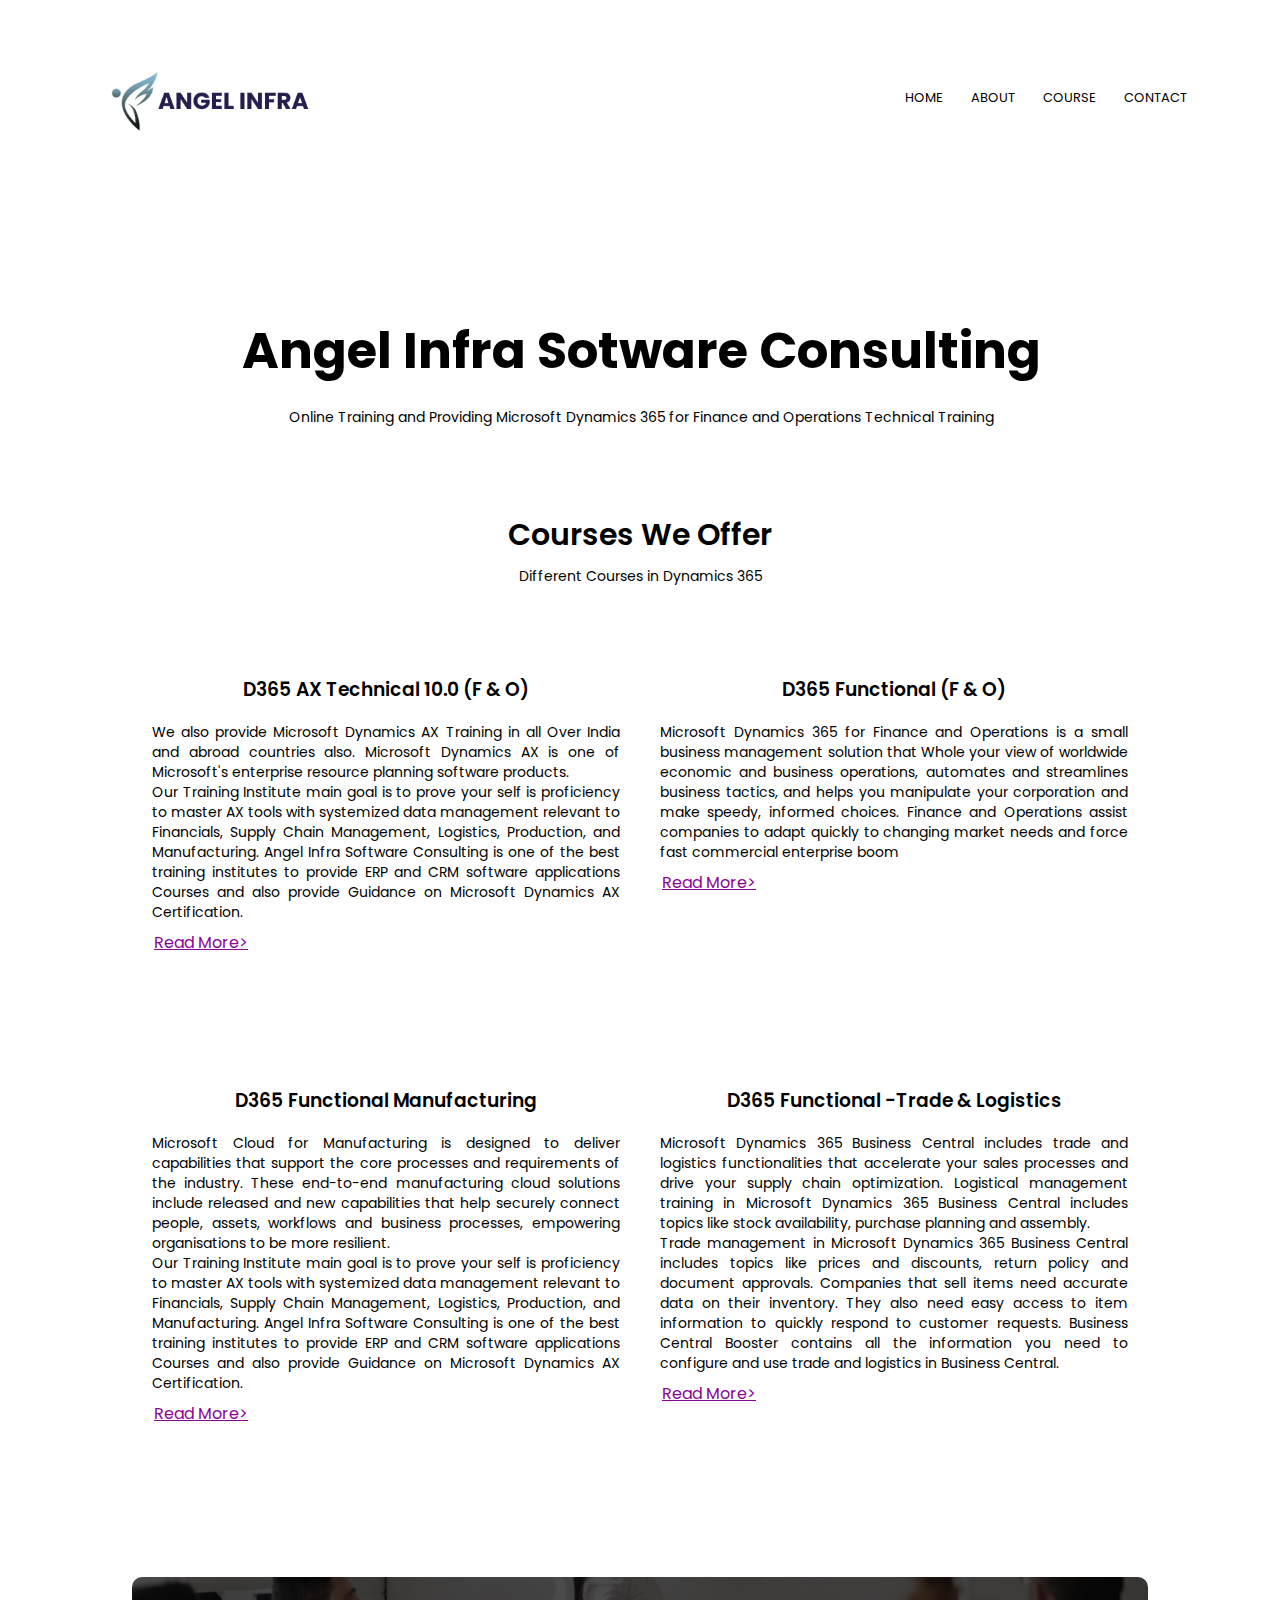
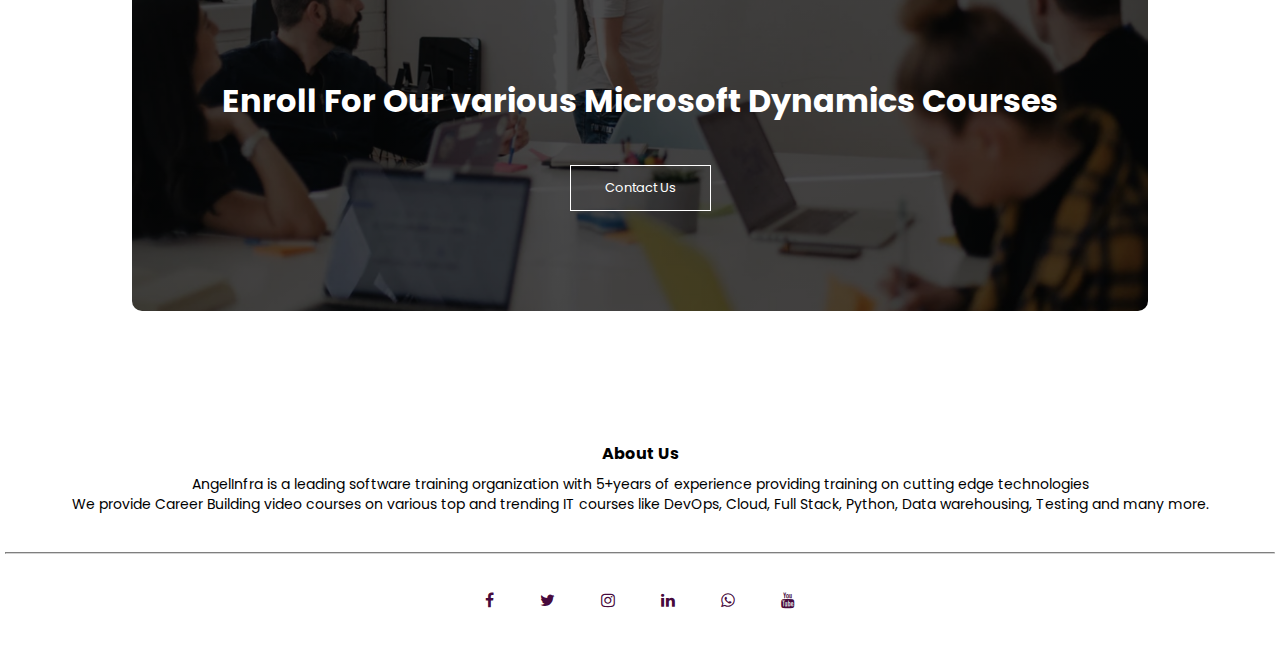
<file: Client/index.html>
<!DOCTYPE html>
<html>
  <head>
    <meta name="viewport" content="with=device-width, initial-scale=1.0" />
    <title>Angel Infra Software Consulting</title>
    <link rel="stylesheet" href="style.css" />
    <link rel="preconnect" href="https://fonts.googleapis.com" />
    <link rel="preconnect" href="https://fonts.gstatic.com" crossorigin />
    <link
      href="https://fonts.googleapis.com/css2?family=Poppins:wght@100;300;400;600;700&display=swap"
      rel="stylesheet"
    />
    <link
      rel="stylesheet"
      href="https://stackpath.bootstrapcdn.com/font-awesome/4.7.0/css/font-awesome.min.css"
    />

    <!-- Google tag (gtag.js) -->
<script async src="https://www.googletagmanager.com/gtag/js?id=G-4D86J49CFJ"></script>
<script>
  window.dataLayer = window.dataLayer || [];
  function gtag(){dataLayer.push(arguments);}
  gtag('js', new Date());

  gtag('config', 'G-4D86J49CFJ');
</script>
  </head>
  <body>
    <section class="header">
      <nav>
        <a href="index.html"><img class="logo" src="images/LOGO3.png" /></a>
        <div class="nav-links" id="navLinks">
          <i class="fa fa-times" onclick="hideMenu()"></i>
          <ul>
            <li><a href="index.html">HOME</a></li>
            <li><a href="about.html">ABOUT</a></li>
            <li><a href="course.html">COURSE</a></li>
            <li><a href="contact.html">CONTACT</a></li>
          </ul>
        </div>
        <i class="fa fa-bars" onclick="showMenu()"></i>
      </nav>
    </section>
    <section class="header1">
      <div class="text-box">
        <br />
        <br />
        <br />
        <br />
        <h1>Angel Infra Sotware Consulting</h1>
        <p>
          Online Training and Providing Microsoft Dynamics 365 for Finance and
          Operations Technical Training
        </p>
      </div>
    </section>

    <section class="course">
      <h1>Courses We Offer</h1>
      <p>Different Courses in Dynamics 365</p>

      <div class="row">
        <div class="course-col">
          <h3>D365 AX Technical 10.0 (F & O)</h3>
          <p>
            We also provide Microsoft Dynamics AX Training in all Over India and
            abroad countries also. Microsoft Dynamics AX is one of Microsoft's
            enterprise resource planning software products. <br />
            Our Training Institute main goal is to prove your self is
            proficiency to master AX tools with systemized data management
            relevant to Financials, Supply Chain Management, Logistics,
            Production, and Manufacturing. Angel Infra Software Consulting is
            one of the best training institutes to provide ERP and CRM software
            applications Courses and also provide Guidance on Microsoft Dynamics
            AX Certification.
          </p>
          <a href="Courses/D365 AX Technical 10.0 (F & O).Html">Read More></a>
        </div>
        <div class="course-col">
          <h3>D365 Functional (F & O)</h3>
          <p>
            Microsoft Dynamics 365 for Finance and Operations is a small
            business management solution that Whole your view of worldwide
            economic and business operations, automates and streamlines business
            tactics, and helps you manipulate your corporation and make speedy,
            informed choices. Finance and Operations assist companies to adapt
            quickly to changing market needs and force fast commercial
            enterprise boom
          </p>
          <a href="Courses/Microsoft D365 Finance & Operations Training.html"
            >Read More></a
          >
        </div>
      </div>
      <div class="row">
        <div class="course-col">
          <h3>D365 Functional Manufacturing</h3>
          <p>
            Microsoft Cloud for Manufacturing is designed to deliver
            capabilities that support the core processes and requirements of the
            industry. These end-to-end manufacturing cloud solutions include
            released and new capabilities that help securely connect people,
            assets, workflows and business processes, empowering organisations
            to be more resilient.<br />

            Our Training Institute main goal is to prove your self is
            proficiency to master AX tools with systemized data management
            relevant to Financials, Supply Chain Management, Logistics,
            Production, and Manufacturing. Angel Infra Software Consulting is
            one of the best training institutes to provide ERP and CRM software
            applications Courses and also provide Guidance on Microsoft Dynamics
            AX Certification.
          </p>
          <a href="Courses/D365 Functional Manufacturing.html">Read More></a>
        </div>
        <div class="course-col">
          <h3>D365 Functional -Trade & Logistics</h3>
          <p>
            Microsoft Dynamics 365 Business Central includes trade and logistics
            functionalities that accelerate your sales processes and drive your
            supply chain optimization. Logistical management training in
            Microsoft Dynamics 365 Business Central includes topics like stock
            availability, purchase planning and assembly.<br />
            Trade management in Microsoft Dynamics 365 Business Central includes
            topics like prices and discounts, return policy and document
            approvals. Companies that sell items need accurate data on their
            inventory. They also need easy access to item information to quickly
            respond to customer requests. Business Central Booster contains all
            the information you need to configure and use trade and logistics in
            Business Central.
          </p>
          <a href="Courses/D365 Functional-Trade & Logistics.html"
            >Read More></a
          >
        </div>
      </div>
    </section>
  

    <!-- ----------Call to Action------------- -->
    <section class="cta">
      <h1>Enroll For Our various Microsoft Dynamics Courses</h1>
      <a href="contact.html" class="hero-btn">Contact Us </a>
    </section>

    <!-- --------------Footer--------- -->
    <section class="footer">
      <h4>About Us</h4>
      <p>
        AngelInfra is a leading software training organization with 5+years of
        experience providing training on cutting edge technologies <br />We
        provide Career Building video courses on various top and trending IT
        courses like DevOps, Cloud, Full Stack, Python, Data warehousing,
        Testing and many more.
      </p>
      <hr class="styler" />
      <div class="icons">
        <a
          href="https://www.facebook.com/profile.php?id=100093348081585"
          target="new"
          class="targetLinks"
          type="text/html"
          ><i class="fa fa-facebook"></i
        ></a>

        <a
          href="https://twitter.com/AngelinfraS"
          target="new"
          class="targetLinks"
          type="text/html"
        >
          <i class="fa fa-twitter"></i
        ></a>

        <a
          href="https://www.instagram.com/angelinfrasoftwareconsulting/"
          target="_blank"
          class="targetLinks"
          type="text/html"
        >
          <i class="fa fa-instagram"></i
        ></a>

        <a
          href="https://www.linkedin.com/in/angelinfra-softwareconsulting-b4a14527b/"
          target="new"
          class="targetLinks"
          type="text/html"
          ><i class="fa fa-linkedin"></i
        ></a>

        <a
          href="https://wa.me/917569261540?text=Hello%2C%20Welcome%20to%20Angelinfra "
          target="new"
          class="targetLinks"
          ><i class="fa fa-whatsapp"></i
        ></a>

        <a
          href="https://youtube.com/@AngelInfraSoftwareConsulting"
          target="new"
          class="targetLinks"
        >
          <i class="fa fa-youtube"></i>
        </a>
      </div>
    </section>

    <script>
      var navLinks = document.getElementById("navLinks");
      function showMenu() {
        navLinks.style.right = "0";
      }
      function hideMenu() {
        navLinks.style.right = "-200px";
      }
    </script>
  </body>
</html>
</file>
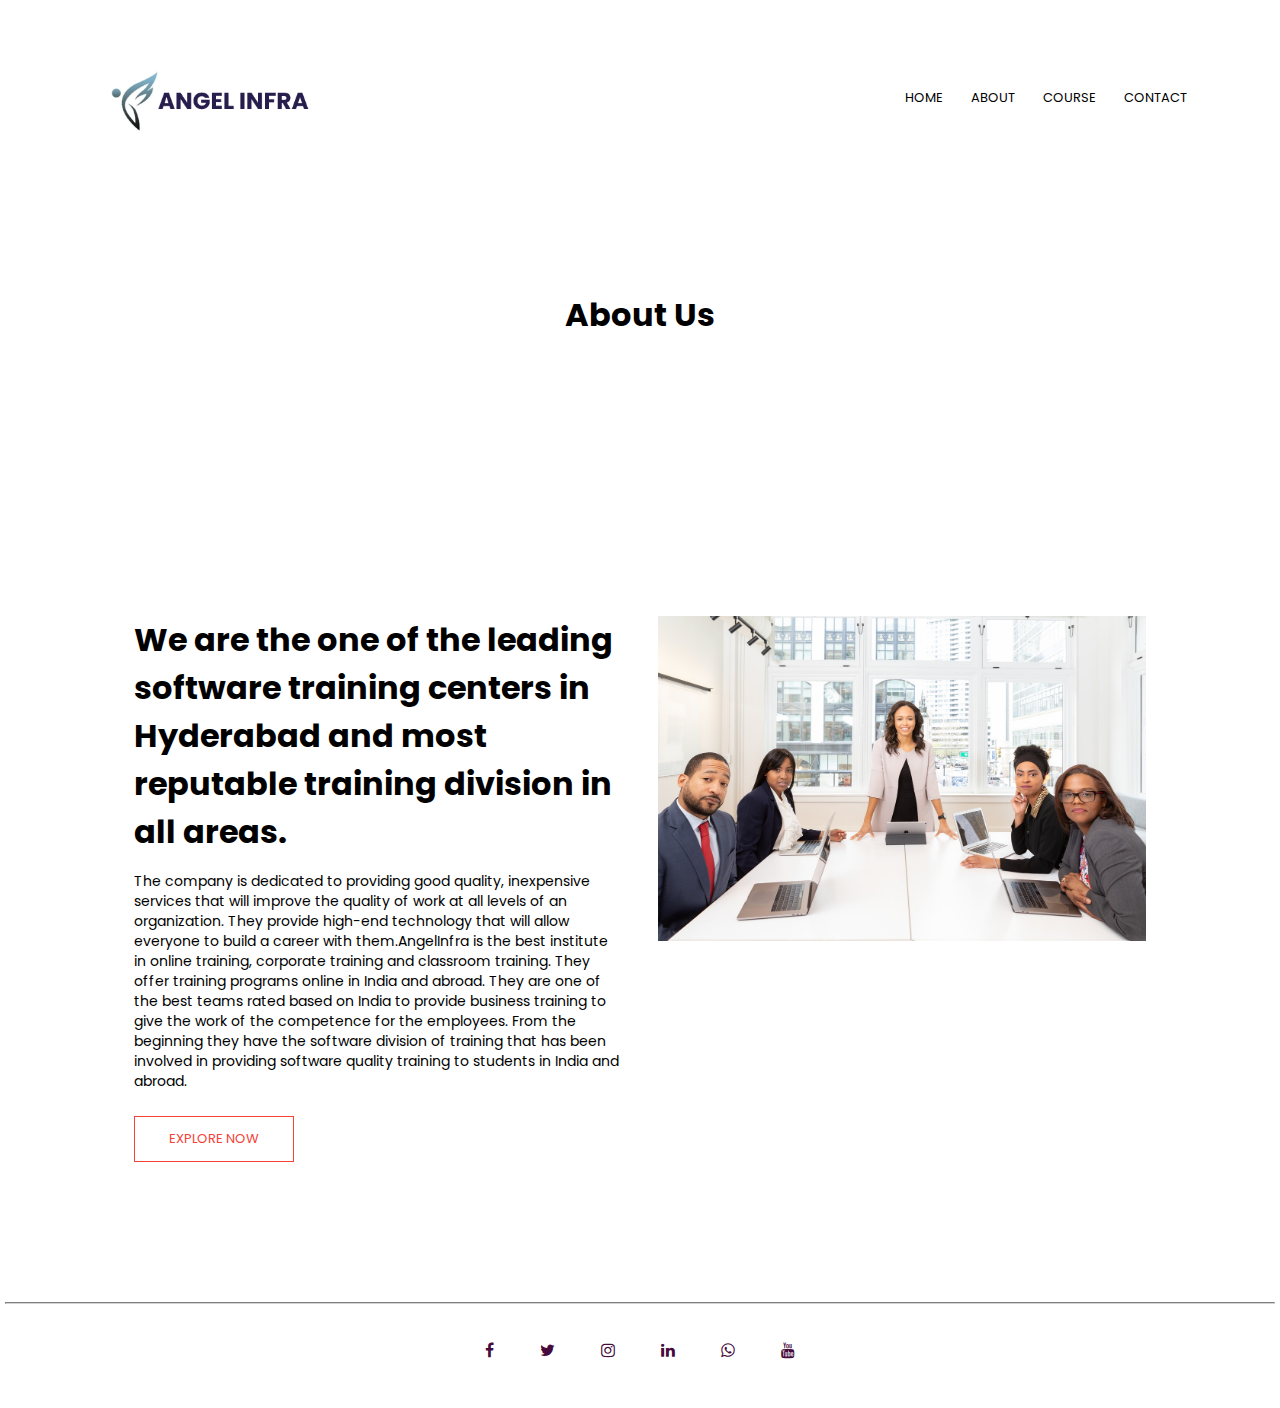
<file: Client/about.html>
<!DOCTYPE html>
<html>
  <head>
    <meta name="viewport" content="with=device-width, initial-scale=1.0" />
    <title>Angel Infra Software Consulting</title>
    <link rel="stylesheet" href="style.css" />
    <link rel="preconnect" href="https://fonts.googleapis.com" />
    <link rel="preconnect" href="https://fonts.gstatic.com" crossorigin />
    <link
      href="https://fonts.googleapis.com/css2?family=Poppins:wght@100;300;400;600;700&display=swap"
      rel="stylesheet"
    />
    <link
      rel="stylesheet"
      href="https://stackpath.bootstrapcdn.com/font-awesome/4.7.0/css/font-awesome.min.css"
    />

    <!-- Google tag (gtag.js) -->
<script async src="https://www.googletagmanager.com/gtag/js?id=G-4D86J49CFJ"></script>
<script>
  window.dataLayer = window.dataLayer || [];
  function gtag(){dataLayer.push(arguments);}
  gtag('js', new Date());

  gtag('config', 'G-4D86J49CFJ');
</script>
  </head>
  <body>
    <section class="sub-header">
      <nav>
        <a href="index.html"><img src="images/LOGO3.png" /></a>
        <div class="nav-links" id="navLinks">
          <i class="fa fa-times" onclick="hideMenu()"></i>
          <ul>
            <li><a href="index.html">HOME</a></li>
            <li><a href="about.html">ABOUT</a></li>
            <li><a href="course.html">COURSE</a></li>
            <li><a href="contact.html">CONTACT</a></li>
          </ul>
        </div>
        <i class="fa fa-bars" onclick="showMenu()"></i>
      </nav>
      <h1>About Us</h1>
    </section>

    <!-- ------- about us content ----- -->

    <section class="about-us">
      <div class="row">
        <div class="about-col">
          <h1>
            We are the one of the leading software training centers in Hyderabad
            and most reputable training division in all areas.
          </h1>
          <p>
            The company is dedicated to providing good quality, inexpensive
            services that will improve the quality of work at all levels of an
            organization. They provide high-end technology that will allow
            everyone to build a career with them.AngelInfra is the best
            institute in online training, corporate training and classroom
            training. They offer training programs online in India and abroad.
            They are one of the best teams rated based on India to provide
            business training to give the work of the competence for the
            employees. From the beginning they have the software division of
            training that has been involved in providing software quality
            training to students in India and abroad.
          </p>
          <a href="" class="hero-btn red-btn">EXPLORE NOW</a>
        </div>
        <div class="about-col">
          <img src="images/about.jpg" />
        </div>
      </div>
    </section>

    <!-- --------------Footer--------- -->
    <section class="footer">
      <!-- <h4>About Us</h4>
      <p>
        AngelInfra is a leading software training organization with 5+years of
        experience providing training on cutting edge technologies <br />We
        provide Career Building video courses on various top and trending IT
        courses like DevOps, Cloud, Full Stack, Python, Data warehousing,
        Testing and many more.
      </p> -->
      <hr class="styler" />
      <div class="icons">
        <a
          href="https://www.facebook.com/profile.php?id=100093348081585"
          target="new"
          class="targetLinks"
          type="text/html"
          ><i class="fa fa-facebook"></i
        ></a>

        <a
          href="https://twitter.com/AngelinfraS"
          target="new"
          class="targetLinks"
          type="text/html"
        >
          <i class="fa fa-twitter"></i
        ></a>

        <a
          href="https://www.instagram.com/angelinfrasoftwareconsulting/"
          target="_blank"
          class="targetLinks"
          type="text/html"
        >
          <i class="fa fa-instagram"></i
        ></a>

        <a
          href="https://www.linkedin.com/in/angelinfra-softwareconsulting-b4a14527b/"
          target="new"
          class="targetLinks"
          type="text/html"
          ><i class="fa fa-linkedin"></i
        ></a>

        <a
          href="https://youtube.com/@AngelInfraSoftwareConsulting"
          target="new"
          class="targetLinks"
          ><i class="fa fa-whatsapp"></i
        ></a>

        <a
          href="https://youtube.com/@AngelInfraSoftwareConsulting"
          target="new"
          class="targetLinks"
        >
          <i class="fa fa-youtube"></i>
        </a>
      </div>
    </section>

    <script>
      var navLinks = document.getElementById("navLinks");
      function showMenu() {
        navLinks.style.right = "0";
      }
      function hideMenu() {
        navLinks.style.right = "-200px";
      }
    </script>
  </body>
</html>
</file>
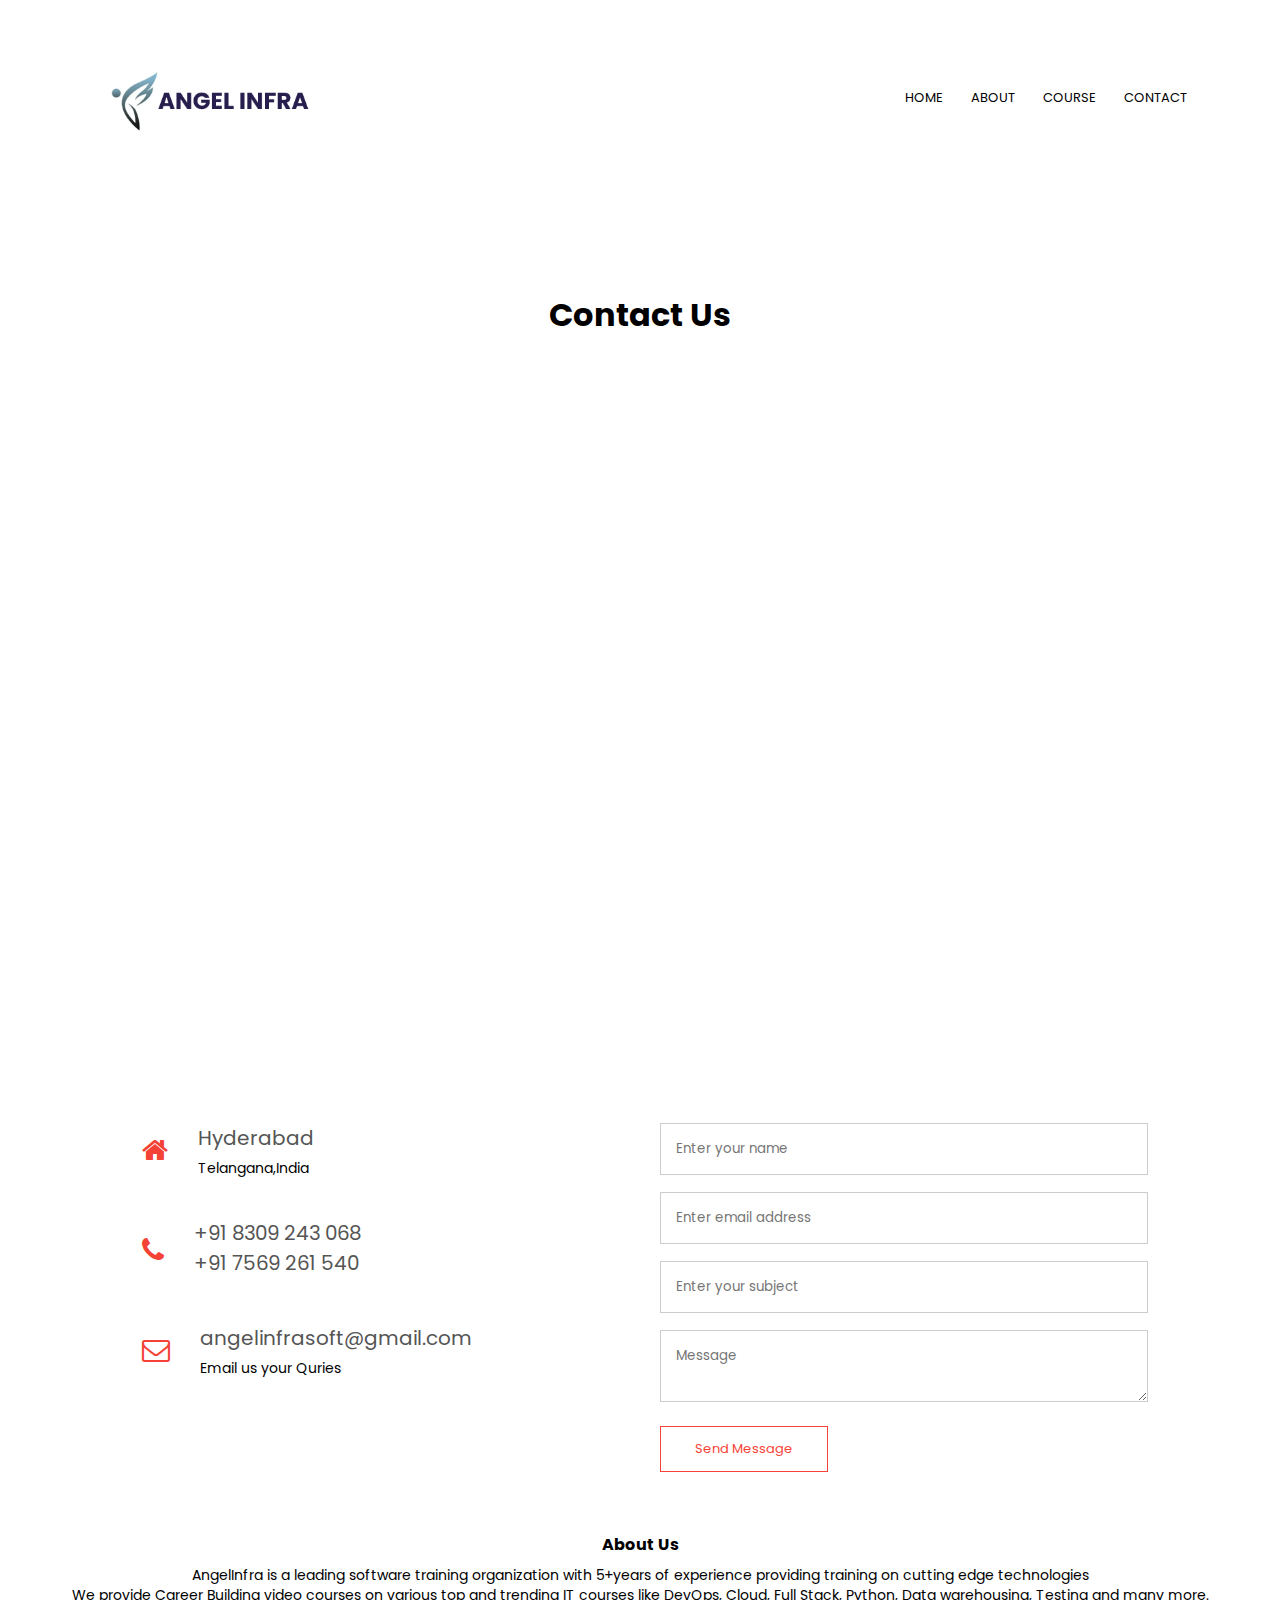
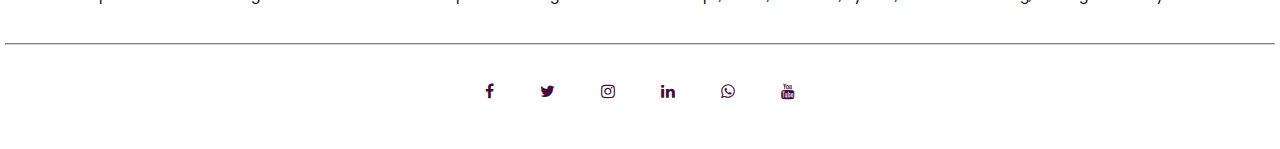
<file: Client/contact.html>
<!DOCTYPE html>
<html>
  <head>
    <meta name="viewport" content="with=device-width, initial-scale=1.0" />
    <title>Angel Infra Software Consulting</title>
    <link rel="stylesheet" href="style.css" />
    <link rel="preconnect" href="https://fonts.googleapis.com" />
    <link rel="preconnect" href="https://fonts.gstatic.com" crossorigin />
    <link
      href="https://fonts.googleapis.com/css2?family=Poppins:wght@100;300;400;600;700&display=swap"
      rel="stylesheet"
    />
    <link
      rel="stylesheet"
      href="https://stackpath.bootstrapcdn.com/font-awesome/4.7.0/css/font-awesome.min.css"
    />

    <!-- Google tag (gtag.js) -->
<script async src="https://www.googletagmanager.com/gtag/js?id=G-4D86J49CFJ"></script>
<script>
  window.dataLayer = window.dataLayer || [];
  function gtag(){dataLayer.push(arguments);}
  gtag('js', new Date());

  gtag('config', 'G-4D86J49CFJ');
</script>
  </head>
  <body>
    <section class="sub-header">
      <nav>
        <a href="index.html"><img src="images/LOGO3.png" /></a>
        <div class="nav-links" id="navLinks">
          <i class="fa fa-times" onclick="hideMenu()"></i>
          <ul>
            <li><a href="index.html">HOME</a></li>
            <li><a href="about.html">ABOUT</a></li>
            <li><a href="course.html">COURSE</a></li>
            <li><a href="contact.html">CONTACT</a></li>
          </ul>
        </div>
        <i class="fa fa-bars" onclick="showMenu()"></i>
      </nav>
      <h1>Contact Us</h1>
    </section>

    <!-- ------- Contact Us----- -->
    <section class="location">
      <iframe
        src="https://www.google.com/maps/embed?pb=!1m18!1m12!1m3!1d243646.9050962502!2d78.24323169843647!3d17.412608642170827!2m3!1f0!2f0!3f0!3m2!1i1024!2i768!4f13.1!3m3!1m2!1s0x3bcb99daeaebd2c7%3A0xae93b78392bafbc2!2sHyderabad%2C%20Telangana!5e0!3m2!1sen!2sin!4v1691508663532!5m2!1sen!2sin"
        width="600"
        height="450"
        style="border: 0"
        allowfullscreen=""
        loading="lazy"
        referrerpolicy="no-referrer-when-downgrade"
      ></iframe>
    </section>

    <section class="contact-us">
      <div class="row">
        <div class="contact-col">
          <div>
            <i class="fa fa-home"></i>
            <span>
              <h5>Hyderabad</h5>
              <p>Telangana,India</p>
            </span>
          </div>
          <div>
            <i class="fa fa-phone"></i>
            <span>
              <h5>
                +91 8309 243 068 <br />
                +91 7569 261 540
              </h5>
            </span>
          </div>
          <div>
            <i class="fa fa-envelope-o"></i>
            <span>
              <h5>angelinfrasoft@gmail.com</h5>
              <p>Email us your Quries</p>
            </span>
          </div>
        </div>
        <div class="contact-col">
          <form id="myForm" method="post">
            <input
              type="text"
              name="name"
              placeholder="Enter your name"
              required
              onchange="HandleForm(this.name)"
            />
            <input
              type="email"
              name="email"
              placeholder="Enter email address"
              required
              onchange="HandleForm(this.name)"
            />
            <input
              type="text"
              name="subject"
              placeholder="Enter your subject"
              required
              onchange="HandleForm(this.name)"
            />
            <textarea
              row="8"
              name="message"
              placeholder="Message"
              required
              onchange="HandleForm(this.name)"
            ></textarea>
            <button type="submit" class="hero-btn red-btn">Send Message</button>
          </form>
        </div>
      </div>
    </section>

    <!-- --------------Footer--------- -->
    <section class="footer">
      <h4>About Us</h4>
      <p>
        AngelInfra is a leading software training organization with 5+years of
        experience providing training on cutting edge technologies <br />We
        provide Career Building video courses on various top and trending IT
        courses like DevOps, Cloud, Full Stack, Python, Data warehousing,
        Testing and many more.
      </p>
      <hr class="styler" />
      <div class="icons">
        <a
          href="https://www.facebook.com/profile.php?id=100093348081585"
          target="new"
          class="targetLinks"
          type="text/html"
          ><i class="fa fa-facebook"></i
        ></a>

        <a
          href="https://twitter.com/AngelinfraS"
          target="new"
          class="targetLinks"
          type="text/html"
        >
          <i class="fa fa-twitter"></i
        ></a>

        <a
          href="https://www.instagram.com/angelinfrasoftwareconsulting/"
          target="_blank"
          class="targetLinks"
          type="text/html"
        >
          <i class="fa fa-instagram"></i
        ></a>

        <a
          href="https://www.linkedin.com/in/angelinfra-softwareconsulting-b4a14527b/"
          target="new"
          class="targetLinks"
          type="text/html"
          ><i class="fa fa-linkedin"></i
        ></a>

        <a
          href="https://wa.me/917569261540?text=Hello%2C%20Welcome%20to%20Angelinfra "
          target="new"
          class="targetLinks"
          type="tet/html"
          ><i class="fa fa-whatsapp"></i
        ></a>

        <a
          href="https://youtube.com/@AngelInfraSoftwareConsulting"
          target="new"
          class="targetLinks"
        >
          <i class="fa fa-youtube"></i>
        </a>
      </div>
    </section>

    <script>
      var navLinks = document.getElementById("navLinks");
      function showMenu() {
        navLinks.style.right = "0";
      }
      function hideMenu() {
        navLinks.style.right = "-200px";
      }

      //--posting contact details--------------------------------------------------------------------------------------

      //--data holding object
      let data = {
        name: "",
        email: "",
        subject: "",
        message: "",
      };

      //----updating data method
      const HandleForm = (e) => {
        //console.log(document.getElementsByName(e)[0].value);
        data[e] = document.getElementsByName(e)[0].value;
      };

      //---posting data to server
      document
        .getElementById("myForm")
        .addEventListener("submit", async (event) => {
          event.preventDefault();
         //console.log(data);
          const response = await fetch(
            "https://pink-clumsy-fly.cyclic.app/postuser/",
            {
              method: "POST",
              headers: {
                "Content-Type": "application/json",
              },
              body: JSON.stringify(data),
            }
          );

          const responseData = await response.text();
          alert("Your Request is Submitted");
        });
    </script>
  </body>
</html>
</file>
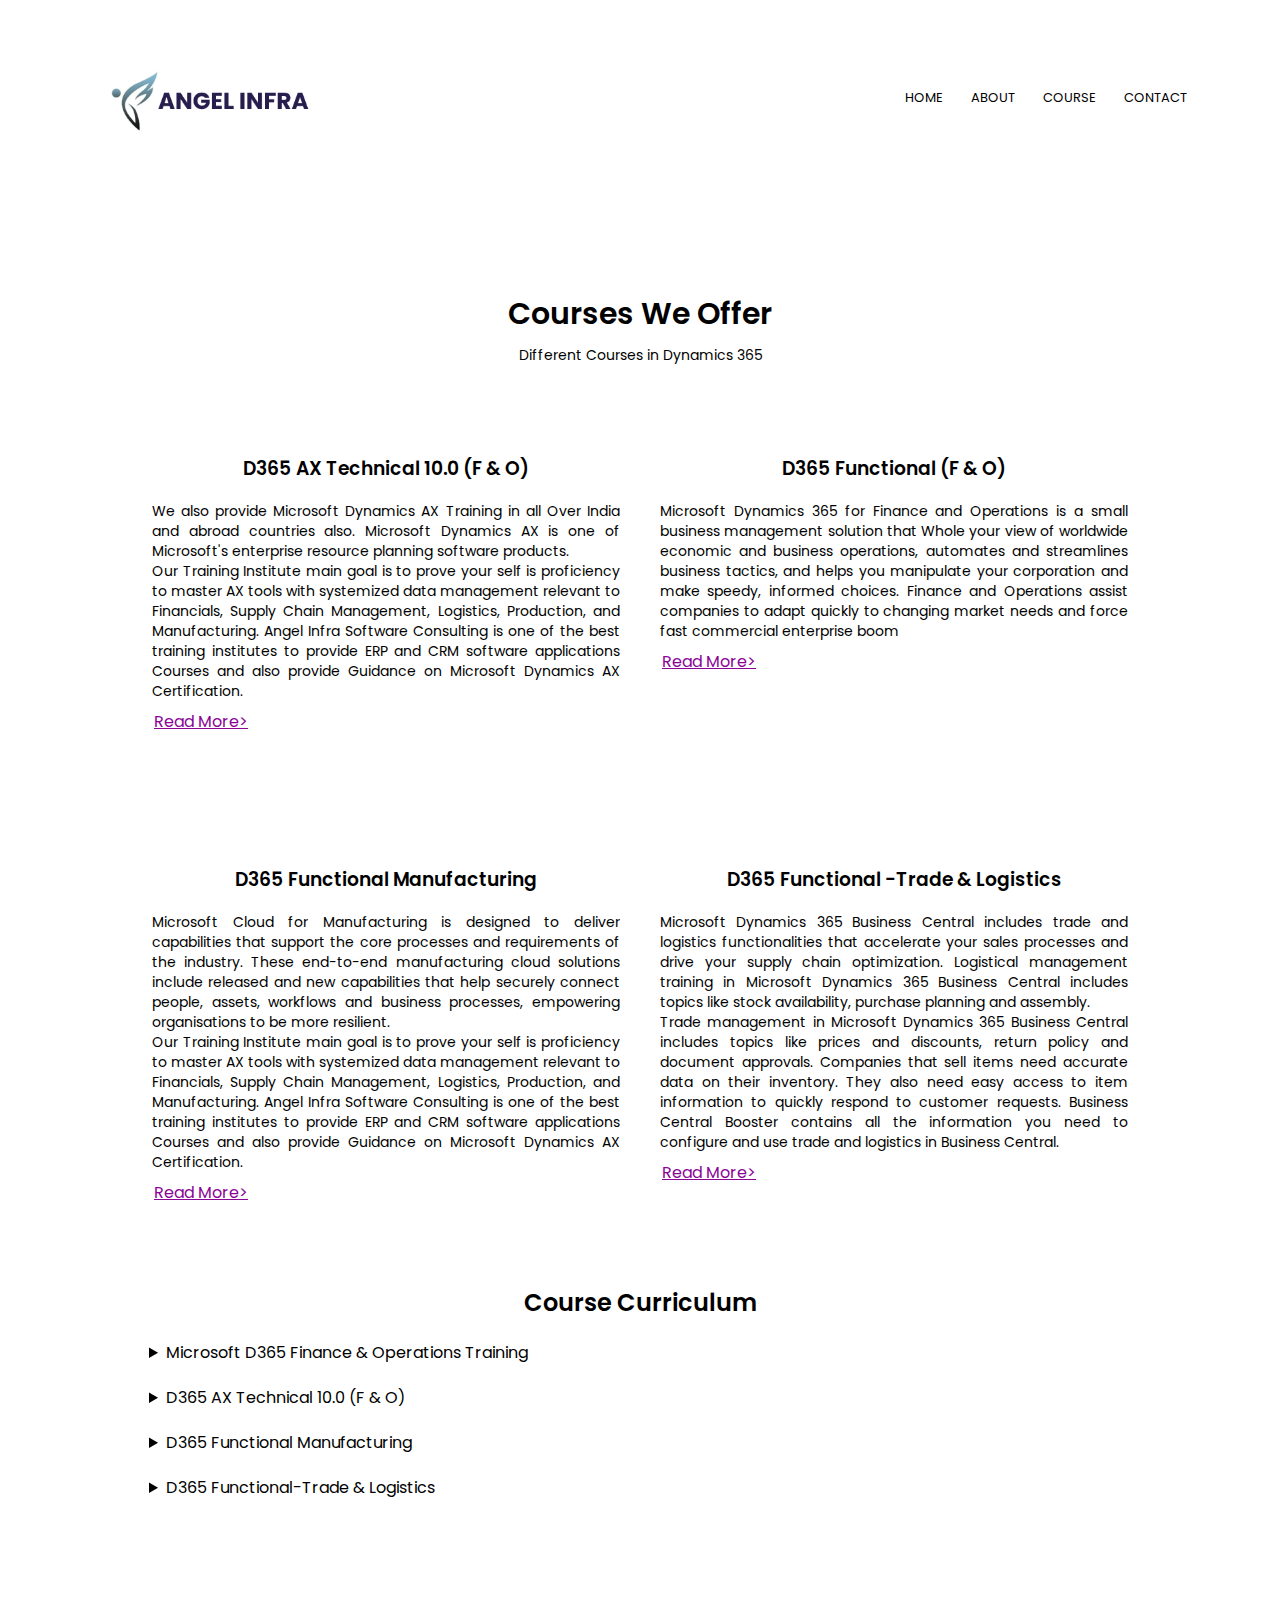
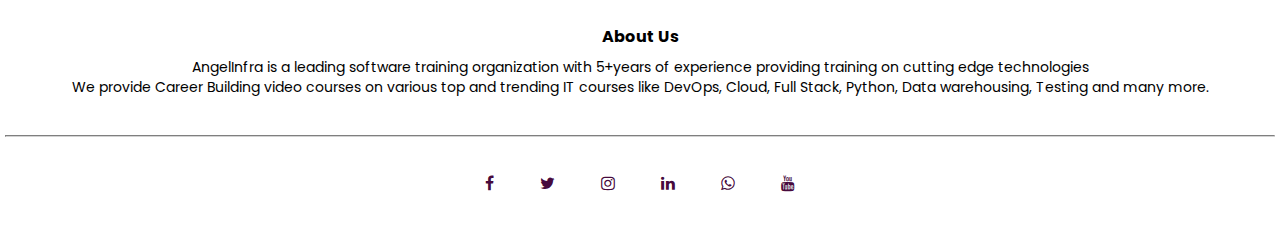
<file: Client/course.html>
<!DOCTYPE html>
<html>
<head>
    <meta name ="viewport" content="with=device-width, initial-scale=1.0">
    <title> Angel Infra Software Consulting</title>
    <link rel="stylesheet" href="style.css">
    <link rel="preconnect" href="https://fonts.googleapis.com">
    <link rel="preconnect" href="https://fonts.gstatic.com" crossorigin>
    <link href="https://fonts.googleapis.com/css2?family=Poppins:wght@100;300;400;600;700&display=swap" 
    rel="stylesheet">
    <link rel="stylesheet" href="https://stackpath.bootstrapcdn.com/font-awesome/4.7.0/css/font-awesome.min.css">


    <!-- Google tag (gtag.js) -->
<script async src="https://www.googletagmanager.com/gtag/js?id=G-4D86J49CFJ"></script>
<script>
  window.dataLayer = window.dataLayer || [];
  function gtag(){dataLayer.push(arguments);}
  gtag('js', new Date());

  gtag('config', 'G-4D86J49CFJ');
</script>
</head>
<body>
    <section class="sub-header1">
        <nav>
            <a href="index.html"><img src="images/LOGO3.png"></a>
            <div class ="nav-links" id="navLinks">
                <i class="fa fa-times" onclick="hideMenu()"></i>
                <ul>
                    <li><a href="index.html">HOME</a></li>
                    <li><a href="about.html">ABOUT</a></li>
                    <li><a href="course.html">COURSE</a></li>
                    <li><a href="contact.html">CONTACT</a></li>
                </ul>
            </div>
            <i class="fa fa-bars" onclick="showMenu()"></i>
        </nav>       
    </section>


<!-- ------- Course ----- -->
<section class="course">
    <h1> Courses We Offer</h1>
    <p> Different Courses in Dynamics 365</p>

    <div class="row">
        <div class="course-col">
            <h3> D365 AX Technical 10.0 (F & O) </h3>
            <p> We also provide Microsoft Dynamics AX Training in all Over 
                India and abroad countries also. Microsoft Dynamics AX is one
                of Microsoft's enterprise resource planning software products. <br>
                Our Training Institute main goal is to prove
                your self is proficiency to master AX tools with systemized data management
                relevant to Financials, Supply Chain Management, Logistics, Production, and
                Manufacturing. Angel Infra Software Consulting is one of the best training 
                institutes to provide ERP and CRM software applications Courses and also 
                provide Guidance on Microsoft Dynamics AX Certification. </p>
                <a href="Courses/D365 AX Technical 10.0 (F & O).Html" >Read More></a>
        </div>
        <div class="course-col">
            <h3> D365 Functional (F & O) </h3>
            <p> Microsoft Dynamics 365 for Finance and Operations is a small business management 
                solution that Whole your view of worldwide economic and business operations,
                automates and streamlines business tactics, and helps you manipulate your
                corporation and make speedy, informed choices. Finance and Operations assist
                companies to adapt quickly to changing market needs and force fast commercial
                enterprise boom </p>
                <a href="Courses/Microsoft D365 Finance & Operations Training.html" >Read More></a>
        </div>  
    </div>
    <div class="row">
        <div class="course-col">
            <h3>D365 Functional Manufacturing</h3>
            <p> Microsoft Cloud for Manufacturing is designed to deliver capabilities that
                support the core processes and requirements of the industry. These end-to-end
                manufacturing cloud solutions include released and new capabilities that help 
                securely connect people, assets, workflows and business processes, empowering 
                organisations to be more resilient.<br>

                Our Training Institute main goal is to prove
                your self is proficiency to master AX tools with systemized data management
                relevant to Financials, Supply Chain Management, Logistics, Production, and Manufacturing. Angel Infra Software Consulting is one of the best training institutes to provide
                ERP and CRM software applications Courses and also provide Guidance on 
                Microsoft Dynamics AX Certification. </p>
                <a href="Courses/D365 Functional Manufacturing.html" >Read More></a>

        </div>
        <div class="course-col">
            <h3>D365 Functional -Trade & Logistics</h3>
            <p> Microsoft Dynamics 365 Business Central includes trade and logistics functionalities 
                that accelerate your sales processes and drive your supply chain optimization.
                Logistical management training in Microsoft Dynamics 365 Business Central includes
                 topics like stock availability, purchase planning and assembly.<br>                 
                Trade management in Microsoft Dynamics 365 Business Central includes topics like prices and discounts, return policy and document approvals.                   
                Companies that sell items need accurate data on their inventory. They also need easy access to item information to quickly respond to customer requests.
                Business Central Booster contains all the information you need to configure and use trade and logistics in 
                Business Central. </p>
                <a href="Courses/D365 Functional-Trade & Logistics.html" >Read More></a>

        </div>
    </div>
</section>

<!-- ----------COURSE CONTENT---------- -->
    <section class ="course-col2">
                <h3>Course Curriculum</h3>
                <details>
                    <summary class ="course-co" >Microsoft D365 Finance & Operations Training</summary>
                    <details class="coursecon">
                        <summary>General Leger</summary>
                        <li> Legal Entity creation (Company Creation)</li>
                        <li>    Financial dimensions setup</li> 
                        <li>    Organization Hierarchy</li>
                        <li>    Ledger setup</li>
                        <li>    Chart of Accounts</ul>li 
                        <li>    Accounts structure setup</li> 
                        <li>    Advanced rule structure setup</ul>   
                        <li>    Currency and Exchange Rate Setup</li> 
                        <li>    Periods and Fiscal Year Setup</li>
                        <li>    Date Intervals</li>
                        <li>    Journal setup</li>
                        <li>    Account Allocations Terms</li>
                        <li>    Accounts for automatic transactions</li>
                        <li>    Balance Control Accounts</li>
                        <li>    General Ledger Parameters</li>
                        <li>    Working with Journals</li>
                        <li>    Enter General Ledger Transactions</li>
                        <li>    General Ledger Transaction Reversal.</li>
                        <li>    Inquiries and Reports Related to the Chart of Accounts</li>
                        <li>    Inquire and View Reports on Daily Journal Transactions </li>
                    </details>
                    <details  class="coursecon">
                        <summary>Finanical Statements</summary>
                            <li> Statement Row Definition</li>
                            <li> Statement Column Definition</li>
                            <li>Generation of Financial Statement</li>
                    </details>
                    <details class="coursecon">
                        <summary>Accounts Payable</summary>
                        <li> Payment Schedule </li>
                        <li> Terms of Payment</li>
                        <li> Payment Days</li>
                        <li> Cash Discount</li>
                        <li> Payment Fee</li>
                        <li> Methods of Payment</li>
                        <li> Accounts Payable Posting Profiles</li>
                        <li> Vendor Groups & Vendors</li>
                        <li> Enter Transactions Using Invoice Journal & purchase orders</li>
                        <li> PO Prepayments and settlement of prepayments</li>
                        <li> Settlement process</li>
                        <li> Payment journal process</li>
                        <li> Reversal of transactions</li>
                        <li> Intercompany orders </li>
                    </details>
                    <details class="coursecon">
                        <summary>Accounts Receivable</summary>
                         <li>    Payment Schedule</li>
                         <li>   Terms of Payment</li>
                         <li>   Payment Days</li>
                         <li>   Cash Discount</li>
                         <li>   Payment Fee</li>
                         <li>   Methods of Payment</li>
                         <li>   Accounts Receivable Posting Profiles</li>
                         <li>   Customer Groups & Customers</li>
                         <li>   Enter Transactions Using Invoice Journal & Sales Orders</li>
                         <li>   SO Prepayments and settlement of SO with prepayments</li>
                         <li>   Settlement process</li>
                         <li>   Payment journal process</li>
                         <li>   Reversal of transactions</li>
                         <li>   Intercompany orders </li>                                      
                    </details>
                    <details class="coursecon" >
                        <summary>Bank Configuration</summary>
                         <li>   Bank Transaction Types</li>
                         <li>   Bank Transaction Groups</li>
                         <li>   Bank Groups</li>
                         <li>   Bank Accounts</li>
                         <li>   Bank Management Parameters</li>
                         <li>   Check Setup</li>
                         <li>   Enter Bank transactions - Checks, Electronic fund transfers etc.,</li>
                         <li>   Bank Reconciliation Statement </li>                                   
                    </details>
                </details>
                <details>
                    <summary class ="course-co">D365 AX Technical 10.0 (F & O)</summary>
                    <details class="coursecon">
                        <summary>D365 Environment</summary>
                    </details>
                    <details class="coursecon">
                        <summary>Models and Packages</summary>
                    </details>
                    <details class="coursecon">
                        <summary>Tables</summary>
                        <li> EDTs</li>
                        <li> Indexes</li>
                        <li> Relations</li>
                        <li> Delete Actions</li>
                        <li> Table Inheritance</li>
                        <li> Table Methods</li>
                        <li> Extensions</li>
                    </details>
                    <details class="coursecon">
                        <summary>Labels</summary>
                    </details>
                    <details class="coursecon">
                        <summary>Forms</summary>
                        <li> Patterns</li>
                        <li> Controls</li>
                        <li> Extensions</li>
                    </details>
                    <details class="coursecon">
                        <summary>Menu Items</summary>
                    </details>
                    <details class="coursecon">
                        <summary>X++</summary>
                        <details>
                            <summary>OOPS</summary>
                            <li>Encapsulations</li>
                            <li>Inheritance</li>
                            <li>Polymorphsim</li>
                            <li>Abstraction</li>
                        </details>
                        <li> Simple Job Class</li>
                        <li> Looping Constructs</li>
                        <li> Data Structure</li>
                        <li> Debugging</li>
                    </details>
                    <details class="coursecon">
                        <summary>Debugging</summary>
                    </details>
                    <details class="coursecon">
                        <summary>Quries</summary>
                        <li> Select Quries</li>
                        <li> Dynamics Quries</li>
                        <li> AOT Quries</li>
                    </details>
                    <details class="coursecon">
                        <summary>Chain Of Command</summary>
                    </details>
                    <details class="coursecon">
                        <summary>Event Handlers</summary>
                    </details>
                    <details class="coursecon">
                        <summary>Sys Operations Framework</summary>
                    </details>
                    <details class="coursecon">
                        <summary>SSRS Reports</summary>
                        <li> query Based Reports</li>
                        <li> Normal Report</li>
                        <li> Parameterized Report</li>
                        <li> Validation Reports</li>
                        <li> UI Bulider Report</li>
                        <li> Controller Based Reports</li>
                    </details>
                    <details class="coursecon">
                        <summary>Data Entites</summary>
                        <li> Simple Data Entity</li>
                        <li> Multi Data Source Entity</li>
                        <li> Composite Data Entity</li>
                        <li> OData Services</li>
                    </details>
                    <details class="coursecon"> 
                        <summary>Workflows</summary>
                    </details>
                </details>
                <details>
                    <summary class ="course-co">D365 Functional Manufacturing</summary>
                    <details class="coursecon">
                        <summary>Discrete Manufacturing Process</summary>
                        <li> Production order creation</li>
                        <li> Discrete Production order</li>
                        <li> Run a resource schedule</li>
                        <li> Released product - Cost group</li>
                        <li> Costing sheet</li>
                        <li> Manufacturing execution</li>
                        <li> Automatic route consumption</li>
                    </details>
                    <details class="coursecon">
                        <summary>Process manufacturing</summary>
                        <li> Approved vendor list</li>
                        <li> Different production types</li>
                        <li> Formula create and activate</li>
                        <li> Cost allocation in Co-Product, By-Product</li>
                        <li> Formula with a version</li>
                        <li> Formula activate, update and revise</li>
                        <li> Scalability to Formula</li>
                        <li> Percentage based formula</li>
                        <li> Linear consumption to setup wise consumption</li>
                        <li> Commodity pricing Setup</li>
                        <li> Commodity pricing</li>
                        <li> Update trade agreements by price calculation</li>
                        <li> Commodity price calculation setup</li>
                        <li> Product compliance and Product safety data sheet</li>
                        <li> Add reporting details to an item</li>
                        <li> Printing PSDS on Sales order</li>
                        <li> Create batch attribute</li>
                        <li> Batch number with Batch attribute</li>
                        <li> Quality order with batch attribute</li>
                        <li> Batch reservation using attribute requirement</li>
                        <li> Catch weight item - Partial visibility</li>
                        <li> Catch weight item in purchase trade agreement</li>

                    </details>
                    <details class="coursecon">
                        <summary>Production control</summary>
                        <li> Production order processing</li>
                        <li> Batch order processing</li>
                        <li> Bill of Materials</li>
                        <li> Formula</li>
                        <li> All Route</li>
                        <li> Resource</li>
                        <li> Resource groups</li>
                        <li> Shared categories</li>
                        <li> Cost categories</li>
                        <li> Cost groups</li>
                        <li> Route groups</li>
                        <li> Operations</li>
                        <li> Resource capablities</li>
                        <li> Calendars</li>
                        <li>Working time templates</li>
                        <li> Production order defaults</li>
                        <li> Production control parameters</li>
                        <li> Production control parameters by site</li>
                        <li> Production journal names</li>
                        <li> Production units</li>
                        <li>Production groups</li>
                        <li> Properties</li>
                        <li> Picking list adj journal</li>
                    </details>
                    <details class="coursecon">
                        <summary>Lean manufacturing</summary>
                        <li> Value stream</li>
                        <li> Production flow models</li>
                        <li> Process activity</li>
                        <li> Transfer activity</li>
                        <li> Production flows</li>
                        <li> Production flow activity and validation</li>
                        <li> Kanban rules and schedule kanban job</li>
                        <li> Process scheduled kanbans and transfer jobs</li>
                        <li> Sales order by planning a kanban</li>
                        <li> Default production flow</li>
                        <li> Kanban schedule board</li>
                        <li> Kanban job scheduling</li>
                    </details>
                    <details class="coursecon">
                        <summary>Master planning</summary>
                        <li> Coverage groups</li>
                        <li> Master plans</li>
                        <li> Master planning</li>
                        <li> Planned orders and firm</li>
                        <li> Production schedule from master planning</li>
                    </details>
                    <details class="coursecon">
                        <summary>Product information management</summary>
                        <li> Released product - Net requirement</li>
                        <li> Released product - Gross requirement</li>
                        <li> Released product - Item coverage</li>
                    </details>
                </details>
                <details>
                    <summary class ="course-co">D365 Functional-Trade & Logistics</summary>
                    <details class="coursecon">
                        <summary>Introduction,Basics,Journala and inventory</summary>
                        <li>Introduction to ERP and its features </li>
                        <li>Administration Module setups >> Users </li>
                        <li>Understanding the information Flow in Microsoft Dynamics 365</li>
                        <li>Legal entities </li>
                        <li>Operating units </li>
                        <li>Number sequences</li>
                        <li>Currencies </li>
                        <li>Calendar </li>
                        <li>Chart of accounts </li>
                        <li>Account structure</li>
                        <li>Ledger </li>
                        <li>Creating journal names with various journal types </li>
                        <li>Create and post General journal</li>
                        <li>Item Group</li>
                        <li>Item Model Group </li>
                        <li>Dimension Groups</li>
                        <li>Inventory Parameters</li>
                        <li>Creating Items</li>
                        <li>Inventory Management</li>
                        <li>Setting Purchase, Cost and Sales Pricing of Items</li>
                    </details>
                    <details class="coursecon">
                        <summary>Procurement, Sales basic setups</summary>
                        <li>Terms of payment </li>
                        <li>Method of payment</li>
                        <li>Vendor group</li>
                        <li>Vendor </li>
                        <li>Vendor posting profile </li>
                        <li>Customer group</li>
                        <li>Customer</li>
                        <li>Customer posting profile </li>
                    </details>
                    <details class="coursecon">
                        <summary>Working with Purchase and Sales Orders</summary>
                        <li>Purchase order - Simple view </li>
                        <li>Create Purchase Order lines </li>
                        <li>Post Purchase orders</li>
                        <li>Purchase Orders - Advanced view</li>
                        <li>Purchase Order Types</li>
                        <li>Sale Order Simple and Advanced view</li>
                        <li>Sales Order types</li>
                        <li>Purchase and Sales Parameters </li>
                        <li>Multiple ship to functionality </li>
                        <li>Enhanced delivery date control</li>
                        <li>Direct delivery </li>
                        <li>Create and post Invoice Journals </li>
                        <li>Create Free text invoice</li>
                        </details>
                    <details class="coursecon">
                        <summary>Payment Process, Quotations and Procurement category</summary>
                        <li>Vendor payments and its setup</li>
                        <li>Customer payments and its setup </li>
                        <li>Setup a Sales Quotation</li>
                        <li>Work with Quotations</li>
                        <li>Various Quotation functions </li>
                        <li>Request for quotation</li>
                        <li>Category and its significance</li>
                        <li>Purchasing, Policies</li>
                        <li>Purchase requisition process</li>
                    </details>
                    <details class="coursecon">
                        <summary>Serial and Batch Numbers</summary>
                        <li>Setting up Serial and Batch Numbers as Inventory Dimensions </li>
                        <li>Manually allocating Serial and / or Batch Numbers</li>
                        <li>Automatically allocating Serial and / or Batch Numbers</li>
                        <li>Creating Number groups Automatic allocation </li>
                        <li>Understanding Tracing</li>
                        <li>Tracing the Receipts and Issue Serialized Items</li>
                        <li>Trace inventory dimensions</li>
                        <li>Transfer Journal</li>
                        <li>Over/Under delivery Setup </li>
                        <li>Parameter Setup</li>
                        <li>Item Setup</li>
                        <li>Over/Under delivery Transactions</li>
                        <li>Miscellaneous, Fixed Charges</li>
                        <li>Miscellaneous Charges Codes</li>
                        <li>Setting Up Manual Miscellaneous Charges </li>
                        <li>Setting Up Automatically Miscellaneous Charges</li>
                        <li>Editing Automatic Miscellaneous Charges</li>
                        <li>Miscellaneous charges Transactions</li>
                        <li>Landed Cost Miscellaneous Charges</li>
                    </details>
                    <details class="coursecon">
                        <summary>Quarantine Management</summary>
                        <li>Quarantine Management Setup </li>
                        <li>Quarantine Warehouse Setup</li>
                        <li>Quarantine Parameters</li>
                        <li>Quarantine Item Management</li>
                        <li>Quarantine Processing</li>
                        <li>Manual Quarantine Orders</li>
                        <li>Automatic Quarantine Management</li>
                        <li>Quarantine Order Processing Options</li>
                        <li>Inventory Transactions on Quarantine Items</li>     
                    </details>
                    <details class="coursecon">
                        <summary>Trade & Logistic Item Registration</summary>
                        <li>Item Registration Setup</li>
                        <li>Automatic and Manual Registration of a Pick</li>
                        <li>Item registration of serialized and batch inventory</li>   
                    </details>
                    <details class="coursecon">
                        <summary>Item Returns, Customer and Vendor Trade Agreements</summary>
                        <li>Vendor Returns</li>
                        <li>Vendor Returns with serialized Items</li>
                        <li>Customer Returns, Customer serialized Returns</li>
                        <li>Disposition codes</li>
                        <li>Setup Trade Agreements</li>
                        <li>Activate Trade Agreements</li>
                        <li>Trade Agreement Parameters</li>
                        <li>Make adjustments to Agreements</li>
                        <li>Supplementary Items</li>     
                    </details>
                    <details class="coursecon">
                        <summary>Transfer Orders, Inventory Closing</summary>
                        <li>Setup for transfer orders</li>
                        <li>Using the Transfer orders form</li>
                        <li>Picking items for a transfer order</li>
                        <li>Shipping and receiving a transfer order</li>
                        <li>Commission setup</li>
                        <li>Commission posting</li>
                        <li>Commission customer group and commission</li>
                        <li>Item Group, Commission sales group</li>
                        <li>Commission calculation</li>     
                    </details>
                    <details class="coursecon">
                        <summary>Other important Functional Process/features</summary>
                        <li>Workflow creation</li>
                        <li>Purchase requisition</li>
                        <li>Functional requirement Document samples</li>
                        <li>Identifying the GAPS >> GAPS Document</li>
                        <li>Creation of Sample Functional Design specs</li>
                        <li>Sure step Methodology-Explanation</li>
                        <li>Implementation Process</li>
                        <li>Test Case Document/Sample and example</li>
                        <li>User Manuals</li>     
                    </details>
                </details>
            </div>                   
        </div>
    </section>




    <!-- --------------Footer--------- -->
    <section class="footer">
        <h4> About Us</h4>
        <p> AngelInfra is a leading software training organization with 5+years of
             experience providing training on cutting edge technologies
             <br>We provide Career Building video courses on various top and trending IT courses like DevOps, Cloud,
             Full Stack, Python, Data warehousing, Testing and many more.
        </p>
             <hr class="styler" />
             <div class="icons">
                <a
                  href="https://www.facebook.com/profile.php?id=100093348081585"
                  target="new"
                  class="targetLinks"
                  type="text/html"
                  ><i class="fa fa-facebook"></i
                ></a>
        
                <a
                  href="https://twitter.com/AngelinfraS"
                  target="new"
                  class="targetLinks"
                  type="text/html"
                >
                  <i class="fa fa-twitter"></i
                ></a>
        
                <a
                  href="https://www.instagram.com/angelinfrasoftwareconsulting/"
                  target="_blank"
                  class="targetLinks"
                  type="text/html"
                >
                  <i class="fa fa-instagram"></i
                ></a>
        
                <a
                  href="https://www.linkedin.com/in/angelinfra-softwareconsulting-b4a14527b/"
                  target="new"
                  class="targetLinks"
                  type="text/html"
                  ><i class="fa fa-linkedin"></i
                ></a>
        
                <a
                  href="https://youtube.com/@AngelInfraSoftwareConsulting"
                  target="new"
                  class="targetLinks"
                  ><i class="fa fa-whatsapp"></i
                ></a>
        
                <a
                  href="https://youtube.com/@AngelInfraSoftwareConsulting"
                  target="new"
                  class="targetLinks"
                >
                  <i class="fa fa-youtube"></i>
                </a>
              </div>

    </section>

    <script>
        var navLinks = document.getElementById("navLinks");
        function showMenu(){
            navLinks.style.right = "0";  
        }
        function hideMenu(){
            navLinks.style.right = "-200px";
        }

    </script>
</body>

</html>
</file>
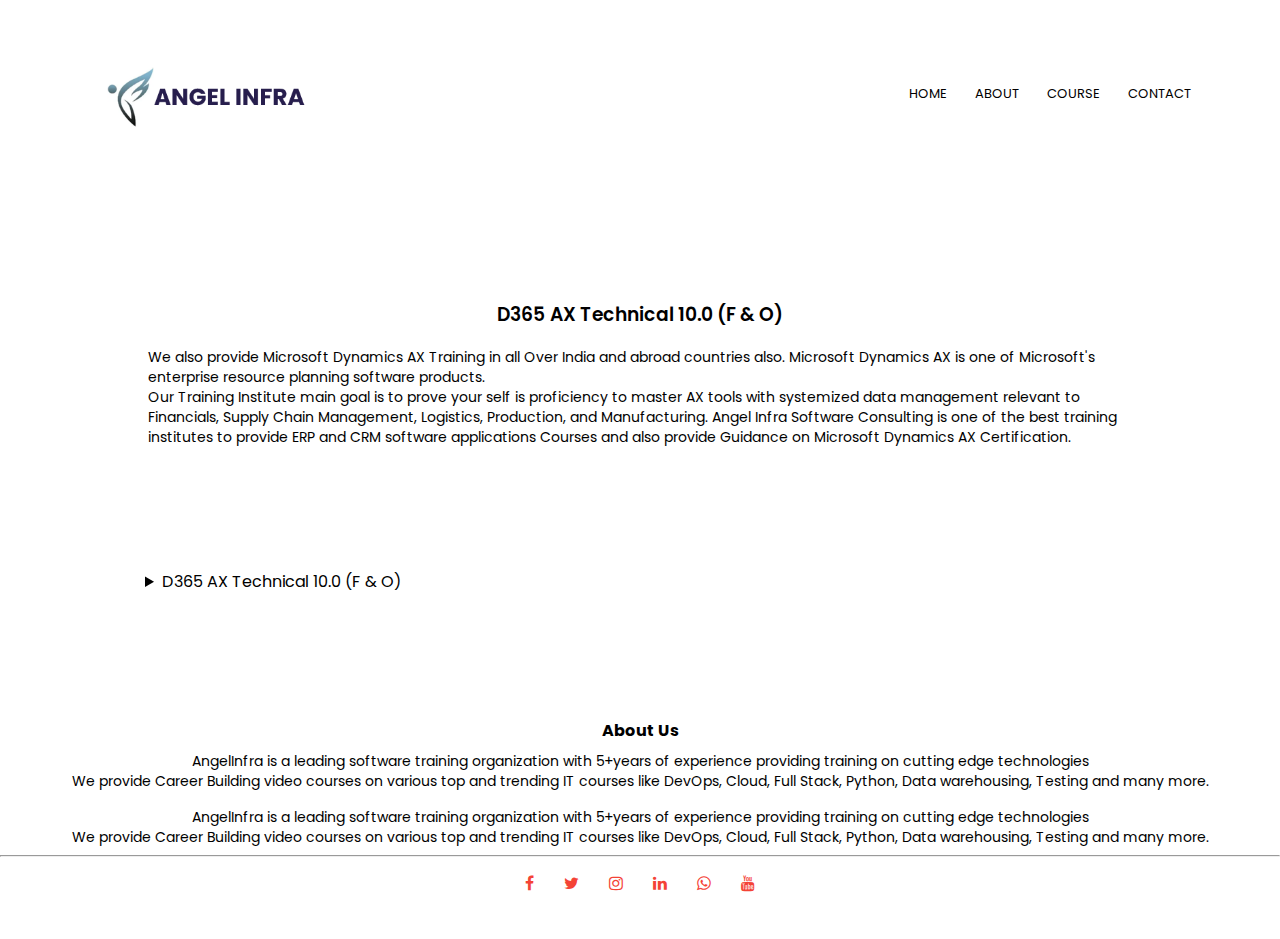
<file: Client/Courses/D365 AX Technical 10.0 (F & O).Html>
<!DOCTYPE html>
<html>
<head>
    <meta name ="viewport" content="with=device-width, initial-scale=1.0">
    <title> Angel Infra Software Consulting</title>
    <link rel="stylesheet" href="style.css">
    <link rel="preconnect" href="https://fonts.googleapis.com">
    <link rel="preconnect" href="https://fonts.gstatic.com" crossorigin>
    <link href="https://fonts.googleapis.com/css2?family=Poppins:wght@100;300;400;600;700&display=swap" 
    rel="stylesheet">
    <link rel="stylesheet" href="https://stackpath.bootstrapcdn.com/font-awesome/4.7.0/css/font-awesome.min.css">

    <!-- Google tag (gtag.js) -->
<script async src="https://www.googletagmanager.com/gtag/js?id=G-4D86J49CFJ"></script>
<script>
  window.dataLayer = window.dataLayer || [];
  function gtag(){dataLayer.push(arguments);}
  gtag('js', new Date());

  gtag('config', 'G-4D86J49CFJ');
</script>
</head>
<body>
    <section class="header">
        <nav>
            <a href="index.html"><img src="images/LOGO3.png"></a>
            <div class ="nav-links" id="navLinks">
                <i class="fa fa-times" onclick="hideMenu()"></i>
                <ul>
                    <li><a href="../index.html">HOME</a></li>
                    <li><a href="../about.html">ABOUT</a></li>
                    <li><a href="../course.html">COURSE</a></li>
                    <li><a href="../contact.html">CONTACT</a></li>
                </ul>
            </div>
            <i class="fa fa-bars" onclick="showMenu()"></i>
        </nav>        
    </section>
    <!-- <div class="row"> -->
        <div class="course-col1">
            <h3> D365 AX Technical 10.0 (F & O) </h3>
            <p> We also provide Microsoft Dynamics AX Training in all Over 
                India and abroad countries also. Microsoft Dynamics AX is one
                of Microsoft's enterprise resource planning software products. <br>
                Our Training Institute main goal is to prove
                your self is proficiency to master AX tools with systemized data management
                relevant to Financials, Supply Chain Management, Logistics, Production, and
                Manufacturing. Angel Infra Software Consulting is one of the best training 
                institutes to provide ERP and CRM software applications Courses and also 
                provide Guidance on Microsoft Dynamics AX Certification. </p>
        </div>
<section class ="course-col2">
<details>
    <summary class ="course-co">D365 AX Technical 10.0 (F & O)</summary>
    <details class="coursecon">
        <summary>D365 Environment</summary>
    </details>
    <details class="coursecon">
        <summary>Models and Packages</summary>
    </details>
    <details class="coursecon">
        <summary>Tables</summary>
        <li> EDTs</li>
        <li> Indexes</li>
        <li> Relations</li>
        <li> Delete Actions</li>
        <li> Table Inheritance</li>
        <li> Table Methods</li>
        <li> Extensions</li>
    </details>
    <details class="coursecon">
        <summary>Labels</summary>
    </details>
    <details class="coursecon">
        <summary>Forms</summary>
        <li> Patterns</li>
        <li> Controls</li>
        <li> Extensions</li>
    </details>
    <details class="coursecon">
        <summary>Menu Items</summary>
    </details>
    <details class="coursecon">
        <summary>X++</summary>
        <details>
            <summary>OOPS</summary>
            <li>Encapsulations</li>
            <li>Inheritance</li>
            <li>Polymorphsim</li>
            <li>Abstraction</li>
        </details>
        <li> Simple Job Class</li>
        <li> Looping Constructs</li>
        <li> Data Structure</li>
        <li> Debugging</li>
    </details>
    <details class="coursecon">
        <summary>Debugging</summary>
    </details>
    <details class="coursecon">
        <summary>Quries</summary>
        <li> Select Quries</li>
        <li> Dynamics Quries</li>
        <li> AOT Quries</li>
    </details>
    <details class="coursecon">
        <summary>Chain Of Command</summary>
    </details>
    <details class="coursecon">
        <summary>Event Handlers</summary>
    </details>
    <details class="coursecon">
        <summary>Sys Operations Framework</summary>
    </details>
    <details class="coursecon">
        <summary>SSRS Reports</summary>
        <li> query Based Reports</li>
        <li> Normal Report</li>
        <li> Parameterized Report</li>
        <li> Validation Reports</li>
        <li> UI Bulider Report</li>
        <li> Controller Based Reports</li>
    </details>
    <details class="coursecon">
        <summary>Data Entites</summary>
        <li> Simple Data Entity</li>
        <li> Multi Data Source Entity</li>
        <li> Composite Data Entity</li>
        <li> OData Services</li>
    </details>
    <details class="coursecon"> 
        <summary>Workflows</summary>
    </details>
</details>
</section>



<section class="footer">
    <h4> About Us</h4>
    <p> AngelInfra is a leading software training organization with 5+years of
         experience providing training on cutting edge technologies
         <br>We provide Career Building video courses on various top and trending IT courses like DevOps, Cloud,
         Full Stack, Python, Data warehousing, Testing and many more.</p>
         <p> AngelInfra is a leading software training organization with 5+years of
            experience providing training on cutting edge technologies
            <br>We provide Career Building video courses on various top and trending IT courses like DevOps, Cloud,
            Full Stack, Python, Data warehousing, Testing and many more.</p>
            <hr class="styler" />
         <div class="icons">
           <a
             href="https://www.facebook.com/profile.php?id=100093348081585"
             target="new"
             class="targetLinks"
             type="text/html"
             ><i class="fa fa-facebook"></i
           ></a>
   
           <a
             href="https://twitter.com/AngelinfraS"
             target="new"
             class="targetLinks"
             type="text/html"
           >
             <i class="fa fa-twitter"></i
           ></a>
   
           <a
             href="https://www.instagram.com/angelinfrasoftwareconsulting/"
             target="_blank"
             class="targetLinks"
             type="text/html"
           >
             <i class="fa fa-instagram"></i
           ></a>
   
           <a
             href="https://www.linkedin.com/in/angelinfra-softwareconsulting-b4a14527b/"
             target="new"
             class="targetLinks"
             type="text/html"
             ><i class="fa fa-linkedin"></i
           ></a>
   
           <a
             href="https://youtube.com/@AngelInfraSoftwareConsulting"
             target="new"
             class="targetLinks"
             ><i class="fa fa-whatsapp"></i
           ></a>
   
           <a
             href="https://youtube.com/@AngelInfraSoftwareConsulting"
             target="new"
             class="targetLinks"
           >
             <i class="fa fa-youtube"></i>
           </a>
         </div>
       </section>
   
       <script>
         var navLinks = document.getElementById("navLinks");
         function showMenu() {
           navLinks.style.right = "0";
         }
         function hideMenu() {
           navLinks.style.right = "-200px";
         }
       </script>
</body>
</html>
</file>
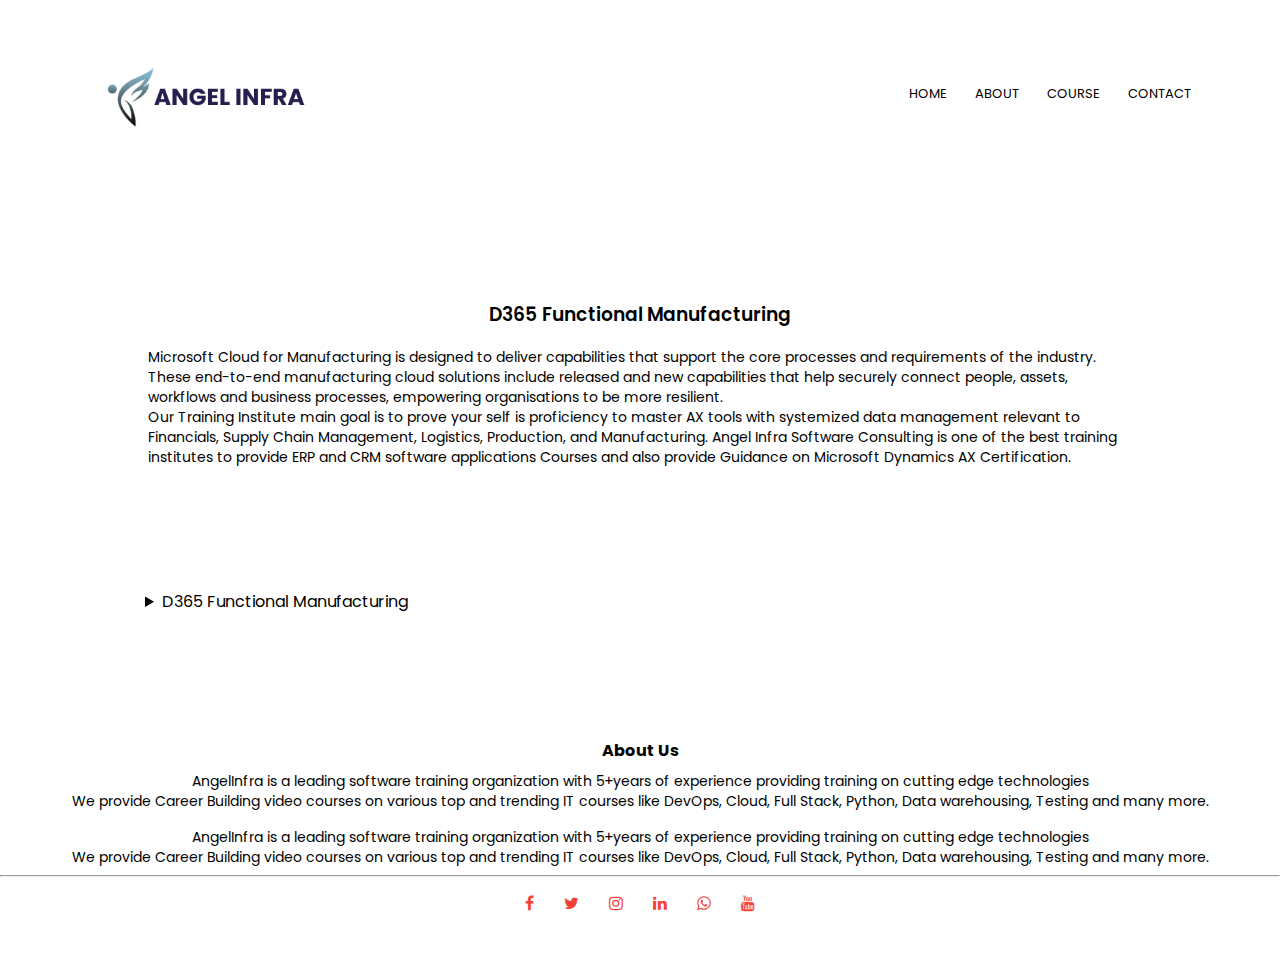
<file: Client/Courses/D365 Functional Manufacturing.html>
<!DOCTYPE html>
<html>
<head>
    <meta name ="viewport" content="with=device-width, initial-scale=1.0">
    <title> Angel Infra Software Consulting</title>
    <link rel="stylesheet" href="style.css">
    <link rel="preconnect" href="https://fonts.googleapis.com">
    <link rel="preconnect" href="https://fonts.gstatic.com" crossorigin>
    <link href="https://fonts.googleapis.com/css2?family=Poppins:wght@100;300;400;600;700&display=swap" 
    rel="stylesheet">
    <link rel="stylesheet" href="https://stackpath.bootstrapcdn.com/font-awesome/4.7.0/css/font-awesome.min.css">

    <!-- Google tag (gtag.js) -->
<script async src="https://www.googletagmanager.com/gtag/js?id=G-4D86J49CFJ"></script>
<script>
  window.dataLayer = window.dataLayer || [];
  function gtag(){dataLayer.push(arguments);}
  gtag('js', new Date());

  gtag('config', 'G-4D86J49CFJ');
</script>
</head>
<body>
    <section class="header">
        <nav>
            <a href="index.html"><img src="images/LOGO3.png"></a>
            <div class ="nav-links" id="navLinks">
                <i class="fa fa-times" onclick="hideMenu()"></i>
                <ul>
                    <li><a href="../index.html">HOME</a></li>
                    <li><a href="../about.html">ABOUT</a></li>
                    <li><a href="../course.html">COURSE</a></li>
                    <li><a href="../contact.html">CONTACT</a></li>
                </ul>
            </div>
            <i class="fa fa-bars" onclick="showMenu()"></i>
        </nav>        
    </section>

    <div class="course-col1">
        <h3>D365 Functional Manufacturing</h3>
        <p>
          Microsoft Cloud for Manufacturing is designed to deliver
          capabilities that support the core processes and requirements of the
          industry. These end-to-end manufacturing cloud solutions include
          released and new capabilities that help securely connect people,
          assets, workflows and business processes, empowering organisations
          to be more resilient.<br />

          Our Training Institute main goal is to prove your self is
          proficiency to master AX tools with systemized data management
          relevant to Financials, Supply Chain Management, Logistics,
          Production, and Manufacturing. Angel Infra Software Consulting is
          one of the best training institutes to provide ERP and CRM software
          applications Courses and also provide Guidance on Microsoft Dynamics
          AX Certification.
        </p>
    </div>
<section class ="course-col2">
<details>
    <summary class ="course-co">D365 Functional Manufacturing</summary>
    <details class="coursecon">
        <summary>Discrete Manufacturing Process</summary>
        <li> Production order creation</li>
        <li> Discrete Production order</li>
        <li> Run a resource schedule</li>
        <li> Released product - Cost group</li>
        <li> Costing sheet</li>
        <li> Manufacturing execution</li>
        <li> Automatic route consumption</li>
    </details>
    <details class="coursecon">
        <summary>Process manufacturing</summary>
        <li> Approved vendor list</li>
        <li> Different production types</li>
        <li> Formula create and activate</li>
        <li> Cost allocation in Co-Product, By-Product</li>
        <li> Formula with a version</li>
        <li> Formula activate, update and revise</li>
        <li> Scalability to Formula</li>
        <li> Percentage based formula</li>
        <li> Linear consumption to setup wise consumption</li>
        <li> Commodity pricing Setup</li>
        <li> Commodity pricing</li>
        <li> Update trade agreements by price calculation</li>
        <li> Commodity price calculation setup</li>
        <li> Product compliance and Product safety data sheet</li>
        <li> Add reporting details to an item</li>
        <li> Printing PSDS on Sales order</li>
        <li> Create batch attribute</li>
        <li> Batch number with Batch attribute</li>
        <li> Quality order with batch attribute</li>
        <li> Batch reservation using attribute requirement</li>
        <li> Catch weight item - Partial visibility</li>
        <li> Catch weight item in purchase trade agreement</li>

    </details>
    <details class="coursecon">
        <summary>Production control</summary>
        <li> Production order processing</li>
        <li> Batch order processing</li>
        <li> Bill of Materials</li>
        <li> Formula</li>
        <li> All Route</li>
        <li> Resource</li>
        <li> Resource groups</li>
        <li> Shared categories</li>
        <li> Cost categories</li>
        <li> Cost groups</li>
        <li> Route groups</li>
        <li> Operations</li>
        <li> Resource capablities</li>
        <li> Calendars</li>
        <li>Working time templates</li>
        <li> Production order defaults</li>
        <li> Production control parameters</li>
        <li> Production control parameters by site</li>
        <li> Production journal names</li>
        <li> Production units</li>
        <li>Production groups</li>
        <li> Properties</li>
        <li> Picking list adj journal</li>
    </details>
    <details class="coursecon">
        <summary>Lean manufacturing</summary>
        <li> Value stream</li>
        <li> Production flow models</li>
        <li> Process activity</li>
        <li> Transfer activity</li>
        <li> Production flows</li>
        <li> Production flow activity and validation</li>
        <li> Kanban rules and schedule kanban job</li>
        <li> Process scheduled kanbans and transfer jobs</li>
        <li> Sales order by planning a kanban</li>
        <li> Default production flow</li>
        <li> Kanban schedule board</li>
        <li> Kanban job scheduling</li>
    </details>
    <details class="coursecon">
        <summary>Master planning</summary>
        <li> Coverage groups</li>
        <li> Master plans</li>
        <li> Master planning</li>
        <li> Planned orders and firm</li>
        <li> Production schedule from master planning</li>
    </details>
    <details class="coursecon">
        <summary>Product information management</summary>
        <li> Released product - Net requirement</li>
        <li> Released product - Gross requirement</li>
        <li> Released product - Item coverage</li>
    </details>
</details>
</section>



<section class="footer">
    <h4> About Us</h4>
    <p> AngelInfra is a leading software training organization with 5+years of
         experience providing training on cutting edge technologies
         <br>We provide Career Building video courses on various top and trending IT courses like DevOps, Cloud,
         Full Stack, Python, Data warehousing, Testing and many more.</p>
         <p> AngelInfra is a leading software training organization with 5+years of
            experience providing training on cutting edge technologies
            <br>We provide Career Building video courses on various top and trending IT courses like DevOps, Cloud,
            Full Stack, Python, Data warehousing, Testing and many more.</p>
            <hr class="styler" />
         <div class="icons">
           <a
             href="https://www.facebook.com/profile.php?id=100093348081585"
             target="new"
             class="targetLinks"
             type="text/html"
             ><i class="fa fa-facebook"></i
           ></a>
   
           <a
             href="https://twitter.com/AngelinfraS"
             target="new"
             class="targetLinks"
             type="text/html"
           >
             <i class="fa fa-twitter"></i
           ></a>
   
           <a
             href="https://www.instagram.com/angelinfrasoftwareconsulting/"
             target="_blank"
             class="targetLinks"
             type="text/html"
           >
             <i class="fa fa-instagram"></i
           ></a>
   
           <a
             href="https://www.linkedin.com/in/angelinfra-softwareconsulting-b4a14527b/"
             target="new"
             class="targetLinks"
             type="text/html"
             ><i class="fa fa-linkedin"></i
           ></a>
   
           <a
             href="https://youtube.com/@AngelInfraSoftwareConsulting"
             target="new"
             class="targetLinks"
             ><i class="fa fa-whatsapp"></i
           ></a>
   
           <a
             href="https://youtube.com/@AngelInfraSoftwareConsulting"
             target="new"
             class="targetLinks"
           >
             <i class="fa fa-youtube"></i>
           </a>
         </div>
       </section>
   
       <script>
         var navLinks = document.getElementById("navLinks");
         function showMenu() {
           navLinks.style.right = "0";
         }
         function hideMenu() {
           navLinks.style.right = "-200px";
         }
       </script>
</body>
</html>
</file>
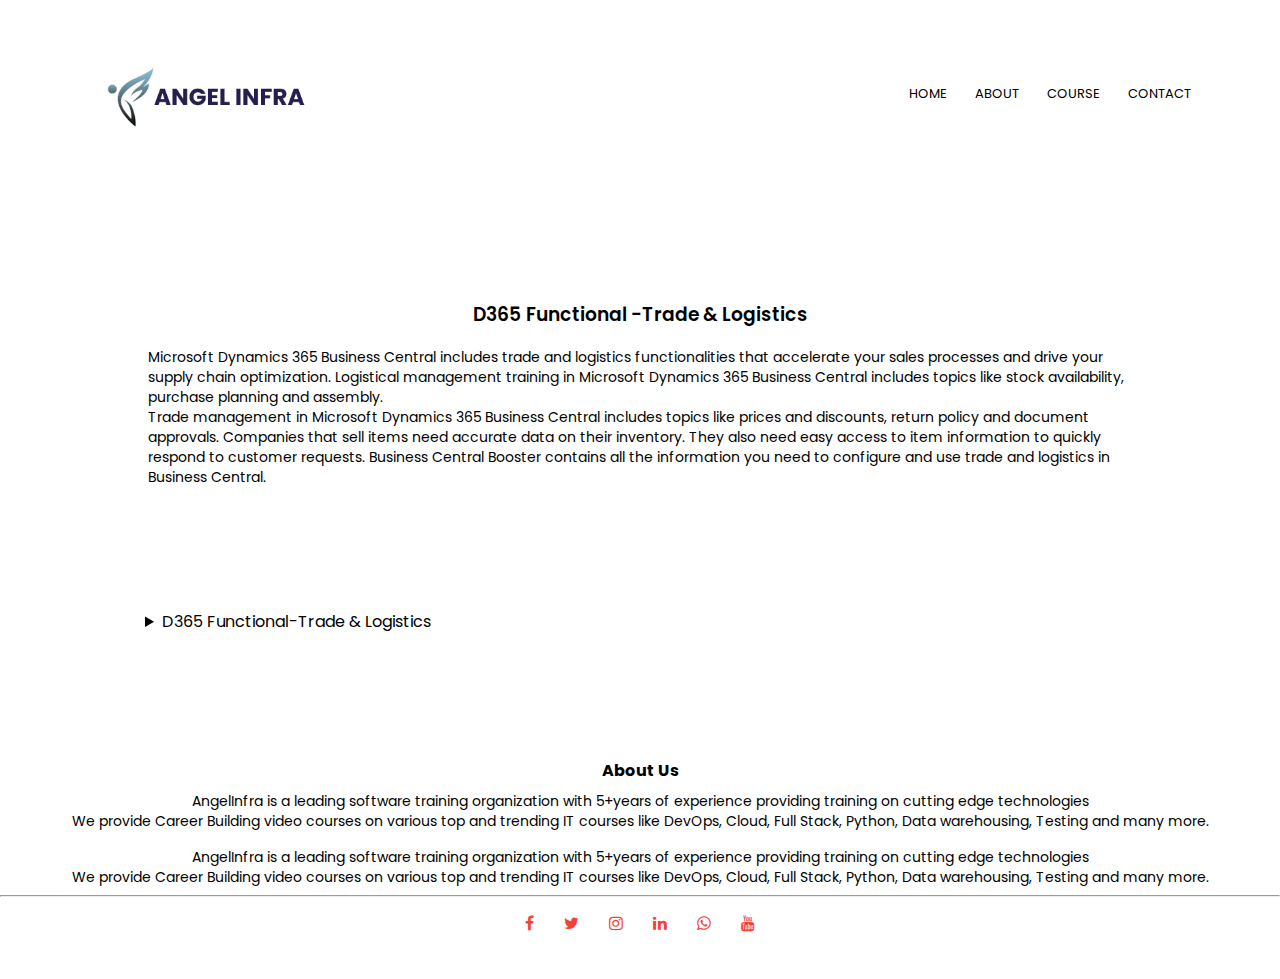
<file: Client/Courses/D365 Functional-Trade & Logistics.html>
<!DOCTYPE html>
<html>
<head>
    <meta name ="viewport" content="with=device-width, initial-scale=1.0">
    <title> Angel Infra Software Consulting</title>
    <link rel="stylesheet" href="style.css">
    <link rel="preconnect" href="https://fonts.googleapis.com">
    <link rel="preconnect" href="https://fonts.gstatic.com" crossorigin>
    <link href="https://fonts.googleapis.com/css2?family=Poppins:wght@100;300;400;600;700&display=swap" 
    rel="stylesheet">
    <link rel="stylesheet" href="https://stackpath.bootstrapcdn.com/font-awesome/4.7.0/css/font-awesome.min.css">

    <!-- Google tag (gtag.js) -->
<script async src="https://www.googletagmanager.com/gtag/js?id=G-4D86J49CFJ"></script>
<script>
  window.dataLayer = window.dataLayer || [];
  function gtag(){dataLayer.push(arguments);}
  gtag('js', new Date());

  gtag('config', 'G-4D86J49CFJ');
</script>
</head>
<body>
    <section class="header">
        <nav>
            <a href="index.html"><img src="images/LOGO3.png"></a>
            <div class ="nav-links" id="navLinks">
                <i class="fa fa-times" onclick="hideMenu()"></i>
                <ul>
                    <li><a href="../index.html">HOME</a></li>
                    <li><a href="../about.html">ABOUT</a></li>
                    <li><a href="../course.html">COURSE</a></li>
                    <li><a href="../contact.html">CONTACT</a></li>
                </ul>
            </div>
            <i class="fa fa-bars" onclick="showMenu()"></i>
        </nav>        
    </section>

    <div class="course-col1">
        <h3>D365 Functional -Trade & Logistics</h3>
        <p>
          Microsoft Dynamics 365 Business Central includes trade and logistics
          functionalities that accelerate your sales processes and drive your
          supply chain optimization. Logistical management training in
          Microsoft Dynamics 365 Business Central includes topics like stock
          availability, purchase planning and assembly.<br />
          Trade management in Microsoft Dynamics 365 Business Central includes
          topics like prices and discounts, return policy and document
          approvals. Companies that sell items need accurate data on their
          inventory. They also need easy access to item information to quickly
          respond to customer requests. Business Central Booster contains all
          the information you need to configure and use trade and logistics in
          Business Central.
        </p>
    </div>
<section class ="course-col2">
<details>
    <summary class ="course-co">D365 Functional-Trade & Logistics</summary>
    <details class="coursecon">
        <summary>Introduction,Basics,Journala and inventory</summary>
        <li>Introduction to ERP and its features </li>
        <li>Administration Module setups >> Users </li>
        <li>Understanding the information Flow in Microsoft Dynamics 365</li>
        <li>Legal entities </li>
        <li>Operating units </li>
        <li>Number sequences</li>
        <li>Currencies </li>
        <li>Calendar </li>
        <li>Chart of accounts </li>
        <li>Account structure</li>
        <li>Ledger </li>
        <li>Creating journal names with various journal types </li>
        <li>Create and post General journal</li>
        <li>Item Group</li>
        <li>Item Model Group </li>
        <li>Dimension Groups</li>
        <li>Inventory Parameters</li>
        <li>Creating Items</li>
        <li>Inventory Management</li>
        <li>Setting Purchase, Cost and Sales Pricing of Items</li>
    </details>
    <details class="coursecon">
        <summary>Procurement, Sales basic setups</summary>
        <li>Terms of payment </li>
        <li>Method of payment</li>
        <li>Vendor group</li>
        <li>Vendor </li>
        <li>Vendor posting profile </li>
        <li>Customer group</li>
        <li>Customer</li>
        <li>Customer posting profile </li>
    </details>
    <details class="coursecon">
        <summary>Working with Purchase and Sales Orders</summary>
        <li>Purchase order - Simple view </li>
        <li>Create Purchase Order lines </li>
        <li>Post Purchase orders</li>
        <li>Purchase Orders - Advanced view</li>
        <li>Purchase Order Types</li>
        <li>Sale Order Simple and Advanced view</li>
        <li>Sales Order types</li>
        <li>Purchase and Sales Parameters </li>
        <li>Multiple ship to functionality </li>
        <li>Enhanced delivery date control</li>
        <li>Direct delivery </li>
        <li>Create and post Invoice Journals </li>
        <li>Create Free text invoice</li>
        </details>
    <details class="coursecon">
        <summary>Payment Process, Quotations and Procurement category</summary>
        <li>Vendor payments and its setup</li>
        <li>Customer payments and its setup </li>
        <li>Setup a Sales Quotation</li>
        <li>Work with Quotations</li>
        <li>Various Quotation functions </li>
        <li>Request for quotation</li>
        <li>Category and its significance</li>
        <li>Purchasing, Policies</li>
        <li>Purchase requisition process</li>
    </details>
    <details class="coursecon">
        <summary>Serial and Batch Numbers</summary>
        <li>Setting up Serial and Batch Numbers as Inventory Dimensions </li>
        <li>Manually allocating Serial and / or Batch Numbers</li>
        <li>Automatically allocating Serial and / or Batch Numbers</li>
        <li>Creating Number groups Automatic allocation </li>
        <li>Understanding Tracing</li>
        <li>Tracing the Receipts and Issue Serialized Items</li>
        <li>Trace inventory dimensions</li>
        <li>Transfer Journal</li>
        <li>Over/Under delivery Setup </li>
        <li>Parameter Setup</li>
        <li>Item Setup</li>
        <li>Over/Under delivery Transactions</li>
        <li>Miscellaneous, Fixed Charges</li>
        <li>Miscellaneous Charges Codes</li>
        <li>Setting Up Manual Miscellaneous Charges </li>
        <li>Setting Up Automatically Miscellaneous Charges</li>
        <li>Editing Automatic Miscellaneous Charges</li>
        <li>Miscellaneous charges Transactions</li>
        <li>Landed Cost Miscellaneous Charges</li>
    </details>
    <details class="coursecon">
        <summary>Quarantine Management</summary>
        <li>Quarantine Management Setup </li>
        <li>Quarantine Warehouse Setup</li>
        <li>Quarantine Parameters</li>
        <li>Quarantine Item Management</li>
        <li>Quarantine Processing</li>
        <li>Manual Quarantine Orders</li>
        <li>Automatic Quarantine Management</li>
        <li>Quarantine Order Processing Options</li>
        <li>Inventory Transactions on Quarantine Items</li>     
    </details>
    <details class="coursecon">
        <summary>Trade & Logistic Item Registration</summary>
        <li>Item Registration Setup</li>
        <li>Automatic and Manual Registration of a Pick</li>
        <li>Item registration of serialized and batch inventory</li>   
    </details>
    <details class="coursecon">
        <summary>Item Returns, Customer and Vendor Trade Agreements</summary>
        <li>Vendor Returns</li>
        <li>Vendor Returns with serialized Items</li>
        <li>Customer Returns, Customer serialized Returns</li>
        <li>Disposition codes</li>
        <li>Setup Trade Agreements</li>
        <li>Activate Trade Agreements</li>
        <li>Trade Agreement Parameters</li>
        <li>Make adjustments to Agreements</li>
        <li>Supplementary Items</li>     
    </details>
    <details class="coursecon">
        <summary>Transfer Orders, Inventory Closing</summary>
        <li>Setup for transfer orders</li>
        <li>Using the Transfer orders form</li>
        <li>Picking items for a transfer order</li>
        <li>Shipping and receiving a transfer order</li>
        <li>Commission setup</li>
        <li>Commission posting</li>
        <li>Commission customer group and commission</li>
        <li>Item Group, Commission sales group</li>
        <li>Commission calculation</li>     
    </details>
    <details class="coursecon">
        <summary>Other important Functional Process/features</summary>
        <li>Workflow creation</li>
        <li>Purchase requisition</li>
        <li>Functional requirement Document samples</li>
        <li>Identifying the GAPS >> GAPS Document</li>
        <li>Creation of Sample Functional Design specs</li>
        <li>Sure step Methodology-Explanation</li>
        <li>Implementation Process</li>
        <li>Test Case Document/Sample and example</li>
        <li>User Manuals</li>     
    </details>
</details>
</section>



<section class="footer">
    <h4> About Us</h4>
    <p> AngelInfra is a leading software training organization with 5+years of
         experience providing training on cutting edge technologies
         <br>We provide Career Building video courses on various top and trending IT courses like DevOps, Cloud,
         Full Stack, Python, Data warehousing, Testing and many more.</p>
         <p> AngelInfra is a leading software training organization with 5+years of
            experience providing training on cutting edge technologies
            <br>We provide Career Building video courses on various top and trending IT courses like DevOps, Cloud,
            Full Stack, Python, Data warehousing, Testing and many more.</p>
            <hr class="styler" />
         <div class="icons">
           <a
             href="https://www.facebook.com/profile.php?id=100093348081585"
             target="new"
             class="targetLinks"
             type="text/html"
             ><i class="fa fa-facebook"></i
           ></a>
   
           <a
             href="https://twitter.com/AngelinfraS"
             target="new"
             class="targetLinks"
             type="text/html"
           >
             <i class="fa fa-twitter"></i
           ></a>
   
           <a
             href="https://www.instagram.com/angelinfrasoftwareconsulting/"
             target="_blank"
             class="targetLinks"
             type="text/html"
           >
             <i class="fa fa-instagram"></i
           ></a>
   
           <a
             href="https://www.linkedin.com/in/angelinfra-softwareconsulting-b4a14527b/"
             target="new"
             class="targetLinks"
             type="text/html"
             ><i class="fa fa-linkedin"></i
           ></a>
   
           <a
             href="https://youtube.com/@AngelInfraSoftwareConsulting"
             target="new"
             class="targetLinks"
             ><i class="fa fa-whatsapp"></i
           ></a>
   
           <a
             href="https://youtube.com/@AngelInfraSoftwareConsulting"
             target="new"
             class="targetLinks"
           >
             <i class="fa fa-youtube"></i>
           </a>
         </div>
       </section>
   
       <script>
         var navLinks = document.getElementById("navLinks");
         function showMenu() {
           navLinks.style.right = "0";
         }
         function hideMenu() {
           navLinks.style.right = "-200px";
         }
       </script>

</body>
</html>
</file>
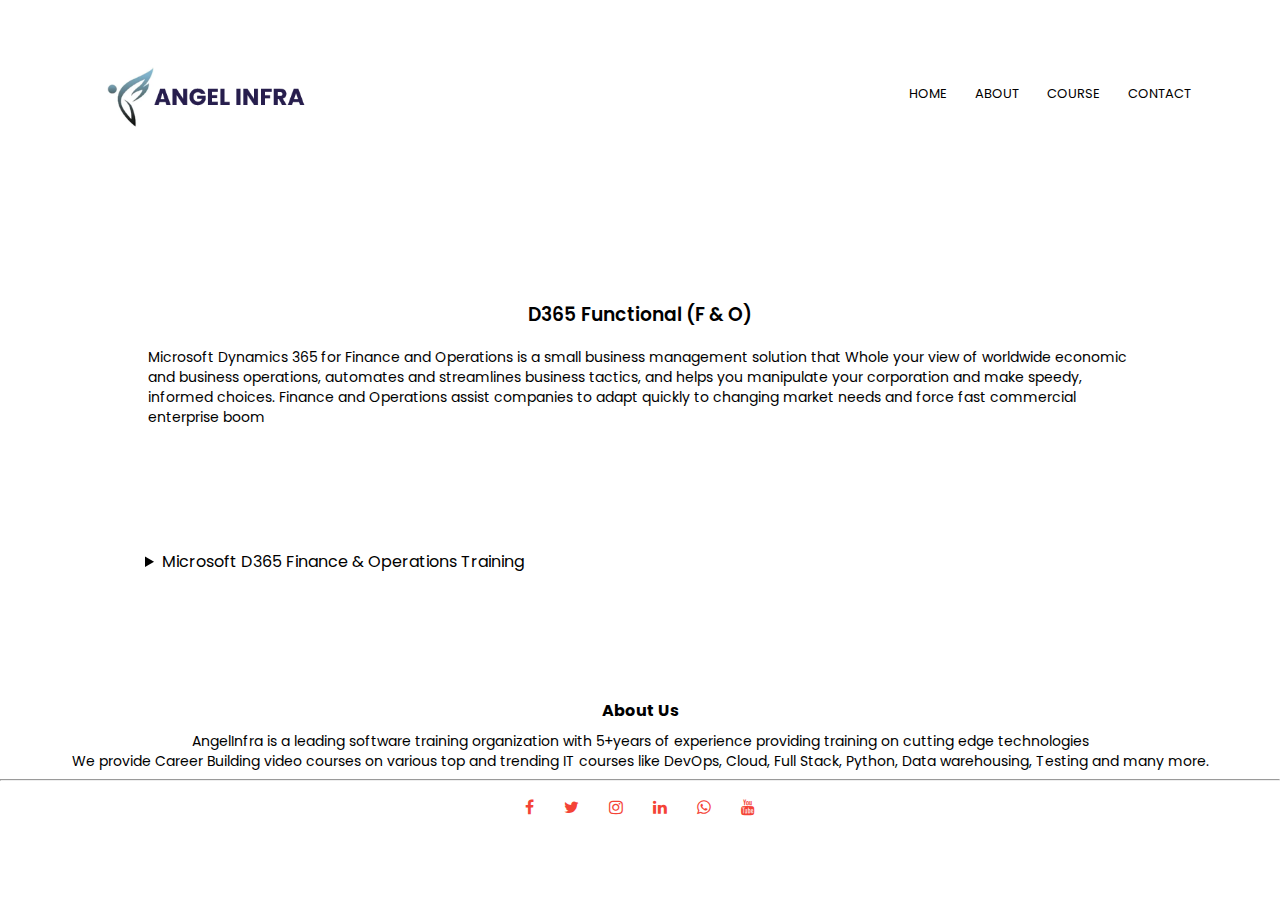
<file: Client/Courses/Microsoft D365 Finance & Operations Training.html>
<!DOCTYPE html>
<html>
<head>
    <meta name ="viewport" content="with=device-width, initial-scale=1.0">
    <title> Angel Infra Software Consulting</title>
    <link rel="stylesheet" href="style.css">
    <link rel="preconnect" href="https://fonts.googleapis.com">
    <link rel="preconnect" href="https://fonts.gstatic.com" crossorigin>
    <link href="https://fonts.googleapis.com/css2?family=Poppins:wght@100;300;400;600;700&display=swap" 
    rel="stylesheet">
    <link rel="stylesheet" href="https://stackpath.bootstrapcdn.com/font-awesome/4.7.0/css/font-awesome.min.css">
    <!-- Google tag (gtag.js) -->
<script async src="https://www.googletagmanager.com/gtag/js?id=G-4D86J49CFJ"></script>
<script>
  window.dataLayer = window.dataLayer || [];
  function gtag(){dataLayer.push(arguments);}
  gtag('js', new Date());

  gtag('config', 'G-4D86J49CFJ');
</script>
</head>
<body>
    <section class="header">
        <nav>
            <a href="index.html"><img src="images/LOGO3.png"></a>
            <div class ="nav-links" id="navLinks">
                <i class="fa fa-times" onclick="hideMenu()"></i>
                <ul>
                    <li><a href="../index.html">HOME</a></li>
                    <li><a href="../about.html">ABOUT</a></li>
                    <li><a href="../course.html">COURSE</a></li>
                    <li><a href="../contact.html">CONTACT</a></li>
                </ul>
            </div>
            <i class="fa fa-bars" onclick="showMenu()"></i>
        </nav>        
    </section>
    <div class="course-col1">
        <h3>D365 Functional (F & O)</h3>
        <p>
          Microsoft Dynamics 365 for Finance and Operations is a small
          business management solution that Whole your view of worldwide
          economic and business operations, automates and streamlines business
          tactics, and helps you manipulate your corporation and make speedy,
          informed choices. Finance and Operations assist companies to adapt
          quickly to changing market needs and force fast commercial
          enterprise boom
        </p>
    </div>
<section class ="course-col2">
<details>
    <summary class ="course-co" >Microsoft D365 Finance & Operations Training</summary>
    <details class="coursecon">
        <summary>General Leger</summary>
        <li> Legal Entity creation (Company Creation)</li>
        <li>    Financial dimensions setup</li> 
        <li>    Organization Hierarchy</li>
        <li>    Ledger setup</li>
        <li>    Chart of Accounts</ul>li 
        <li>    Accounts structure setup</li> 
        <li>    Advanced rule structure setup</ul>   
        <li>    Currency and Exchange Rate Setup</li> 
        <li>    Periods and Fiscal Year Setup</li>
        <li>    Date Intervals</li>
        <li>    Journal setup</li>
        <li>    Account Allocations Terms</li>
        <li>    Accounts for automatic transactions</li>
        <li>    Balance Control Accounts</li>
        <li>    General Ledger Parameters</li>
        <li>    Working with Journals</li>
        <li>    Enter General Ledger Transactions</li>
        <li>    General Ledger Transaction Reversal.</li>
        <li>    Inquiries and Reports Related to the Chart of Accounts</li>
        <li>    Inquire and View Reports on Daily Journal Transactions </li>
    </details>
    <details  class="coursecon">
        <summary>Finanical Statements</summary>
            <li> Statement Row Definition</li>
            <li> Statement Column Definition</li>
            <li>Generation of Financial Statement</li>
    </details>
    <details class="coursecon">
        <summary>Accounts Payable</summary>
        <li> Payment Schedule </li>
        <li> Terms of Payment</li>
        <li> Payment Days</li>
        <li> Cash Discount</li>
        <li> Payment Fee</li>
        <li> Methods of Payment</li>
        <li> Accounts Payable Posting Profiles</li>
        <li> Vendor Groups & Vendors</li>
        <li> Enter Transactions Using Invoice Journal & purchase orders</li>
        <li> PO Prepayments and settlement of prepayments</li>
        <li> Settlement process</li>
        <li> Payment journal process</li>
        <li> Reversal of transactions</li>
        <li> Intercompany orders </li>
    </details>
    <details class="coursecon">
        <summary>Accounts Receivable</summary>
         <li>    Payment Schedule</li>
         <li>   Terms of Payment</li>
         <li>   Payment Days</li>
         <li>   Cash Discount</li>
         <li>   Payment Fee</li>
         <li>   Methods of Payment</li>
         <li>   Accounts Receivable Posting Profiles</li>
         <li>   Customer Groups & Customers</li>
         <li>   Enter Transactions Using Invoice Journal & Sales Orders</li>
         <li>   SO Prepayments and settlement of SO with prepayments</li>
         <li>   Settlement process</li>
         <li>   Payment journal process</li>
         <li>   Reversal of transactions</li>
         <li>   Intercompany orders </li>                                      
    </details>
    <details class="coursecon" >
        <summary>Bank Configuration</summary>
         <li>   Bank Transaction Types</li>
         <li>   Bank Transaction Groups</li>
         <li>   Bank Groups</li>
         <li>   Bank Accounts</li>
         <li>   Bank Management Parameters</li>
         <li>   Check Setup</li>
         <li>   Enter Bank transactions - Checks, Electronic fund transfers etc.,</li>
         <li>   Bank Reconciliation Statement </li>                                   
    </details> 
</details>
</section>
<section class="footer">
    <h4> About Us</h4>
    <p> AngelInfra is a leading software training organization with 5+years of
         experience providing training on cutting edge technologies
         <br>We provide Career Building video courses on various top and trending IT courses like DevOps, Cloud,
         Full Stack, Python, Data warehousing, Testing and many more.</p>
         <hr class="styler" />
      <div class="icons">
        <a
          href="https://www.facebook.com/profile.php?id=100093348081585"
          target="new"
          class="targetLinks"
          type="text/html"
          ><i class="fa fa-facebook"></i
        ></a>

        <a
          href="https://twitter.com/AngelinfraS"
          target="new"
          class="targetLinks"
          type="text/html"
        >
          <i class="fa fa-twitter"></i
        ></a>

        <a
          href="https://www.instagram.com/angelinfrasoftwareconsulting/"
          target="_blank"
          class="targetLinks"
          type="text/html"
        >
          <i class="fa fa-instagram"></i
        ></a>

        <a
          href="https://www.linkedin.com/in/angelinfra-softwareconsulting-b4a14527b/"
          target="new"
          class="targetLinks"
          type="text/html"
          ><i class="fa fa-linkedin"></i
        ></a>

        <a
          href="https://youtube.com/@AngelInfraSoftwareConsulting"
          target="new"
          class="targetLinks"
          ><i class="fa fa-whatsapp"></i
        ></a>

        <a
          href="https://youtube.com/@AngelInfraSoftwareConsulting"
          target="new"
          class="targetLinks"
        >
          <i class="fa fa-youtube"></i>
        </a>
      </div>
    </section>

    <script>
      var navLinks = document.getElementById("navLinks");
      function showMenu() {
        navLinks.style.right = "0";
      }
      function hideMenu() {
        navLinks.style.right = "-200px";
      }
    </script>
</body>
</html>
</file>
<file: Client/style.css>
* {
  margin: 0;
  padding: 0;
  font-family: "Poppins", sans-serif;
}
body {
  padding: 5px;
  overflow-x: hidden;
}
.header {
  min-height: 30vh;
  width: 100%;
  /* background-color: #fff; */
  background-position: center;
  /* background-size: cover; */
  position: relative;
}
.header1 {
  min-height: 15vh;
  width: 100%;
  margin: 1px;
  /* background-color: #fff; */
  background-position: center;
  /* background-size: cover; */
  position: relative;
}
nav {
  display: flex;
  padding: 2% 6%;
  justify-content: space-between;
  align-items: center;
}
nav img {
  width: 250px;
}
.nav-links {
  flex: 1;
  text-align: right;
}
.nav-links ul li {
  list-style: none;
  display: inline-block;
  padding: 8px 12px;
  position: relative;
}
.nav-links ul li a {
  color: #020000;
  text-decoration: none;
  font-size: 13px;
}
.nav-links ul li::after {
  content: "";
  width: 0%;
  height: 2px;
  background: #8a0496;
  display: block;
  margin: auto;
  transition: 0.5s;
}
.nav-links ul li:hover::after {
  width: 100%;
}
.text-box {
  width: 90%;
  color: black;
  position: absolute;
  top: 50%;
  left: 50%;
  transform: translate(-50%, -50%);
  text-align: center;
}
.text-box h1 {
  font-size: 50px;
}
.text-box p {
  margin: 10px 0 40px;
  font-size: 14px;
  color: black;
}

nav .fa {
  display: none;
}

/* -------MEDIA--------- */

@media (max-width: 700px) {
  .logo {
    width: 185px;
    height: 100px;
  }
  .text-box h1 {
    font-size: 25px;
  }
  .nav-links ul li {
    display: block;
  }
  .nav-links {
    position: fixed;
    background: #8fdcf1;
    height: 100vh;
    width: 200px;
    top: 0;
    right: -200px;
    text-align: left;
    z-index: 2;
    transition: 1s;
  }
  nav .fa {
    display: block;
    color: #09010a;
    margin: 10px;
    font-size: 22px;
    cursor: pointer;
  }
  .nav-links ul {
    padding: 30px;
  }
  .row {
    flex-direction: column;
    column-width: inherit;
  }
  .cta h1 {
    font-size: 24px;
  }
  .course h1{
    font-size: 21px;
  }
}

.course {
  width: 80%;       /*for full display use 100 */
  margin: auto;
  text-align: center;
  padding-top: 100px;
}
.course h1 {
  font-size: 30px;
  font-weight: 600;
  /* background:#5be6f8; */
}

p {
  font-size: 14px;
  font-weight: 400;
  line-height: 20px;
  padding: 8px;
}

.row {
  margin-top: 5%;
  display: flex;
  justify-content: space-between;
}
.course-col {
  flex-basis: 100%;
  /* background:#0aa0cd; */
  border-radius: 10px;
  margin-bottom: 3%;
  padding: 20px 12px;
  box-sizing: border-box;
  transition: 0.5s;
  text-align: justify;
}

.course-col a {
  margin-left: 10px;
  color: #8a0496;
}

h3 {
  text-align: center;
  font-weight: 600;
  margin: 10px;
}
.course-col:hover {
  box-shadow: 0 0 20px 0px rgba(0, 0, 0, 0.2);
}

/* ------------Course Content---- */

.course-col2 {
  border-radius: 10px;
  margin: auto;
  margin-bottom: 5%;
  width: 80%;
  padding: 20px 12px;
  box-sizing: border-box;
}
.course-col2 h3 {
  font-size: 150%;
}
.coursecon {
  padding: 10px 6px;
  flex: align last 0;
}
.course-co {
  cursor: pointer;
  padding: 10px 5px;
}

/*-- ----------CONTACT US-------------- */

.cta {
  margin: 100px auto;
  width: 80%;
  background-image: linear-gradient(rgba(0, 0, 0, 0.7), rgba(0, 0, 0, 0.7)),
    url(images/banner2.jpg);
  background-position: center;
  background-size: cover;
  border-radius: 10px;
  text-align: center;
  padding: 100px 0;
}

.cta h1 {
  color: #fff;
  margin-bottom: 40px;
  padding: 0;
}
.hero-btn {
  display: inline-block;
  text-decoration: none;
  color: #fff;
  border: 1px solid #fff;
  padding: 12px 34px;
  font-size: 13px;
  background: transparent;
  position: relative;
  cursor: pointer;
}
.hero-btn:hover {
  border: 1px solid #1283ec23;
  background: #20bbee;
  transition: 1s;
}

/* --------footer-------- */

.footer {
  width: 100%;
  text-align: center;
  padding: 30px 0;
}
.footerh4 {
  margin-bottom: 25px;
  margin-top: 20px;
  font-weight: 600;
}

.icons .fa {
  overflow: hidden;
  transition: all linear 0.5s;
  color: #420337f8;
  padding: 8px;
  margin: 0 13px;
  cursor: pointer;
  border-radius: 50%;
}
.icons .fa:hover {
  background-color: #420337f8;
  color: white;
}

/* ----------about page ------ */

.sub-header {
  height: 50vh;
  width: 100%;
  text-align: center;
}
.sub-header h1 {
  margin-top: 100px;
}

.about-us {
  width: 80%;
  margin: auto;
  padding-top: 80px;
  padding-bottom: 50px;
}

.about-col {
  flex-basis: 48%;
  padding: 30px 2px;
}
.about-col img {
  width: 100%;
}
.about-col h1 {
  padding-top: 0;
}
.about-col p {
  padding: 15px 0 25px;
}

.red-btn {
  border: 1px solid #f44336;
  background: transparent;
  color: #f44336;
}
.red-btn:hover {
  color: #fff;
}

/* -------- Contact us Page-------- */
.location {
  width: 80%;
  margin: auto;
  padding: 80px 0;
}
.location iframe {
  width: 100%;
}
.contact-us {
  width: 80%;
  margin: auto;
}

.contact-col {
  flex-basis: 48%;
  margin-bottom: 30px;
}
.contact-col div {
  display: flex;
  align-items: center;
  margin-bottom: 40px;
}
.contact-col div .fa {
  font-size: 28px;
  color: #f44336;
  margin: 10px;
  margin-right: 30px;
}
.contact-col div p {
  padding: 0;
}
.contact-col div h5 {
  font-size: 20px;
  margin-bottom: 5px;
  color: #555;
  font-weight: 400;
}
.contact-col input,
.contact-col textarea {
  width: 100%;
  padding: 15px;
  margin-bottom: 17px;
  outline: none;
  border: 1px solid #ccc;
  box-sizing: border-box;
}

.styler {
  margin: 30px 0px 30px 0px;
  border-color: lightgrey;
  border-width: 1px;
}
</file>
<file: Client/Courses/style.css>
*{
    margin: 0;
    padding: 0;
    font-family: 'Poppins', sans-serif;
}
.header{
    min-height: 30vh;
    width: 100%;
    /* background-color: #fff; */
    background-position: center;
    /* background-size: cover; */
    position: relative;
}
.header1{
    min-height: 15vh;
    width: 100%;
    margin: 1px;
    /* background-color: #fff; */
    background-position: center;
    /* background-size: cover; */
    position: relative;
}
nav{
    display:flex;
    padding: 2% 6%;
    justify-content: space-between;
    align-items: center;
}
nav img{
    width: 250px;
}
.nav-links{
    flex: 1;
    text-align: right;
}
.nav-links ul li{
    list-style: none;
    display: inline-block;
    padding: 8px 12px;
    position: relative;
}
.nav-links ul li a{
    color: #020000;
    text-decoration: none;
    font-size: 13px;
}
.nav-links ul li::after{
    content: '';
    width: 0%;
    height: 2px;
    background: #8a0496;
    display: block;
    margin: auto;
    transition: 0.5s;
}
.nav-links ul li:hover::after{
    width: 100%;
}
.text-box{
    width: 90%;
    color: black;
    position: absolute;
    top: 50%;
    left: 50%;
    transform: translate(-50%,-50%);
    text-align: center;
}
.text-box h1{
    font-size: 50px;
}
.text-box p{
    margin: 10px 0 40px;
    font-size: 14px;
    color:black;
}

nav .fa{
    display: none;
}

/* -------MEDIA--------- */

@media(max-width:  700px){
    .text-box h1{
        font-size: 20px;
    }
    .nav-links ul li{
        display: block;
    }
    .nav-links{
        position: fixed;
        background: #78f3ed;
        height: 100vh;
        width: 200px;
        top:0;
        right: -200px;
        text-align: left;
        z-index: 2;
        transition: 1s;

    }
    nav .fa{
        display: block;
        color: #09010a;
        margin: 10px;
        font-size: 22px;
        cursor: pointer;
    }
    .nav-links ul{
        padding: 30px;
    }
    .row{
        flex-direction: column;
        column-width:inherit;
    }
    .cta h1{
        font-size: 24px;
    }
}

.course{
    width: 80%;
    margin:auto;
    text-align: center;
    padding-top: 10px;
}
.course h1{
    font-size: 36px;
    font-weight: 600;
    /* background:#5be6f8; */

   }

p{
    font-size: 14px;
    font-weight: 400;
    line-height: 20px;
    padding: 8px;
}

.row{
    margin-top: 5%;
    display:flex;
    justify-content:space-between;

}
.course-col{
    flex-basis: 100%;
    /* background:#fff3f3; */
    border-radius: 10px;
    margin-bottom: 3%;
    padding: 20px 12px;
    box-sizing: border-box;
    transition: 0.5s;
    text-align: justify;

}
.course-col1{
    border-radius: 10px;
    margin: auto;
    margin-bottom: 5%;
    width: 80%;
    padding: 20px 12px;
    box-sizing: border-box;
}
h3{
    text-align:center;
    font-weight :600;
    margin: 10px;
}
.course-col:hover{
    box-shadow: 0 0 20px 0px rgba(0,0,0,0.2);
}

.course-col1{
    border-radius: 10px;
    margin: auto;
    margin-bottom: 5%;
    width: 80%;
    padding: 20px 12px;
    box-sizing: border-box;
}


/* ------------Course Content---- */

.course-col2{
    border-radius: 10px;
    margin: auto;
    margin-bottom: 5%;
    width: 80%;
    padding: 20px 12px;
    box-sizing: border-box;
}
.course-col2 h3{
    font-size: 150%;
}
.coursecon{
    padding: 10px 6px;
    flex: align last 0;
}
.course-co{
    cursor: pointer;
    padding: 10px 5px;
}

/*-- ----------CONTACT US-------------- */

.cta{
    margin: 100px auto;
    width: 80%;
    background-image: linear-gradient(rgba(0,0,0,0.7),rgba(0,0,0,0.7)),
    url(images/banner2.jpg) ;
    background-position: center;
    background-size: cover;
    border-radius: 10px;
    text-align: center;
    padding: 100px 0;

}

.cta h1{
    color: #fff;
    margin-bottom: 40px;
    padding: 0;

}
.hero-btn{
    display: inline-block;
    text-decoration: none;
    color: #fff;
    border: 1px solid #fff;
    padding: 12px 34px;
    font-size: 13px ;
    background: transparent;
    position: relative;
    cursor: pointer;
}
.hero-btn:hover{
    border: 1px solid #1283ec23;
    background: #20bbee;
    transition: 1s;
}

/* --------footer-------- */
.footer{
    width: 100%;
    text-align: center;
    padding: 30px 0;
}
.footerh4{
    margin-bottom: 25px;
    margin-top: 20px;
    font-weight: 600;
}

.icons .fa{
    color: #f44336;
    margin: 0 13px;
    cursor: pointer;
    padding: 18px 0;
}

/* ----------about page ------ */

.sub-header{
    height: 50vh;
    width: 100%;
    text-align: center;
} */
 .sub-header h1{
    margin-top: 100px;
}

.about-us{
    width: 80%;
    margin: auto;
    padding-top: 80px;
    padding-bottom: 50px;
}

.about-col{
    flex-basis: 48%;
    padding : 30px 2px;
}
.about-col img{
    width: 100%;
}
.about-col h1{
    padding-top: 0;
}
.about-col p{
    padding: 15px 0 25px ;
}

.red-btn{
    border: 1px solid #f44336 ;
    background: transparent;
    color: #f44336;
}
.red-btn:hover{
    color:#fff ;
} 

/* -------- Contact us Page-------- */
.location{
    width: 80%;
    margin: auto;
    padding: 80px 0;

}
.location iframe{
    width: 100%;
}
.contact-us{
    width: 80%;
    margin: auto;
}

.contact-col{
    flex-basis: 48%;
    margin-bottom: 30px;
}
.contact-col div{
    display: flex;
    align-items: center;
    margin-bottom: 40px;
}
.contact-col div .fa{
    font-size: 28px;
    color: #f44336;
    margin: 10px;
    margin-right: 30px;
}
.contact-col div p{
    padding: 0;
}
.contact-col div h5{
    font-size: 20px;
    margin-bottom: 5px;
    color:#555;
    font-weight : 400;
}
.contact-col input, .contact-col textarea{
    width: 100%;
    padding: 15px;
    margin-bottom: 17px;
    outline: none;
    border: 1px solid #ccc;
    box-sizing: border-box;
}
</file>
